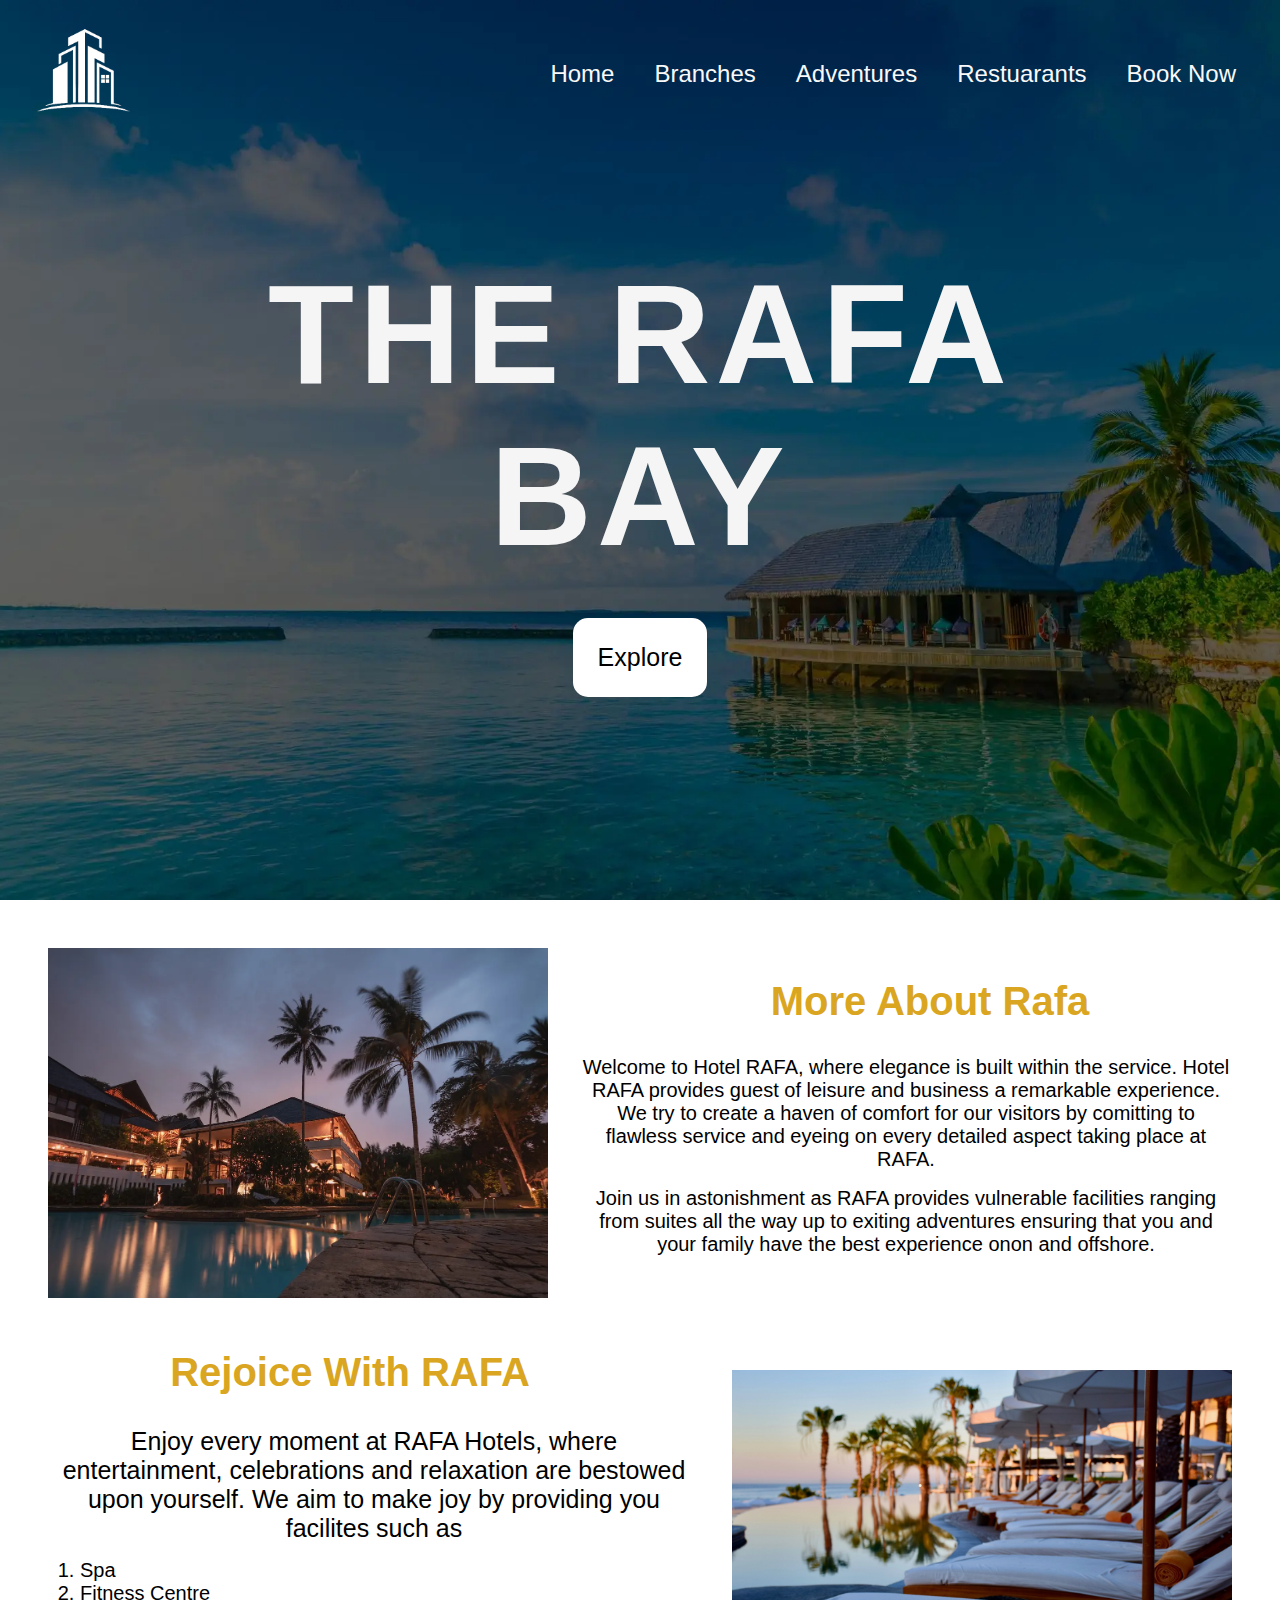
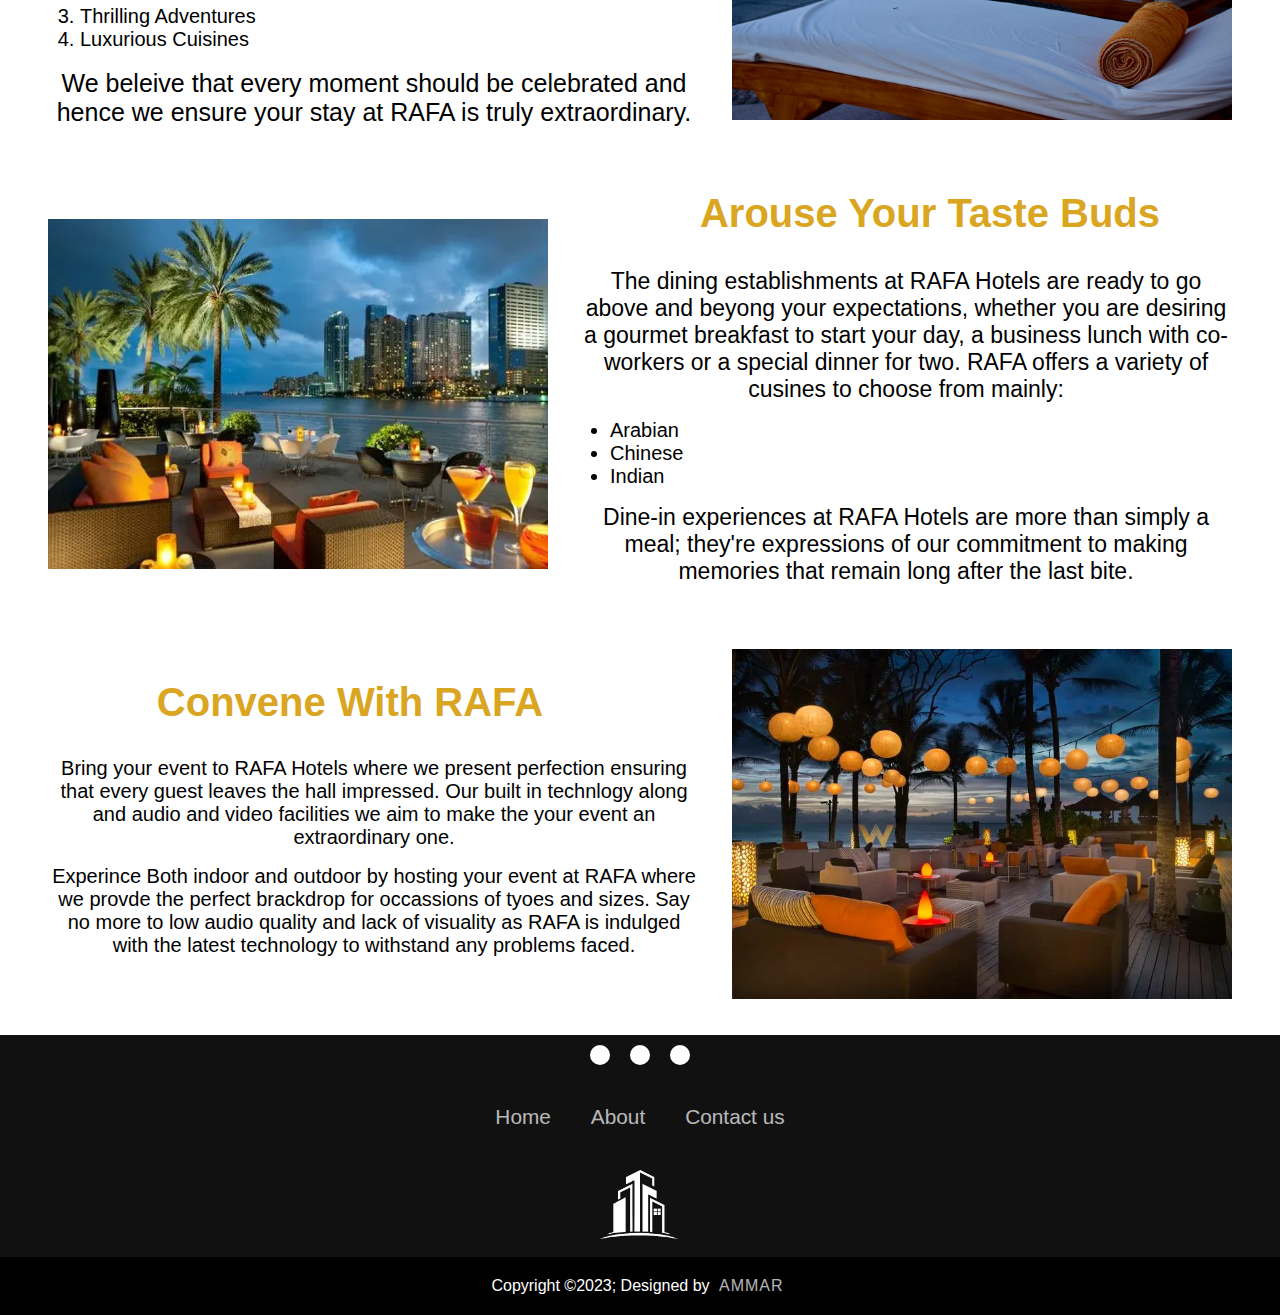
<file: index.html>
<!DOCTYPE html>
<html>

<head>
    <meta charset="utf-8">
    <meta name=viewport content="width=device-width, intial-scale =1">
    <meta name="description" content="Home">
    <link rel="stylesheet" href="Style/main.css">
    <link href="https://api.fontshare.com/v2/css?f[]=author@400&display=swap" rel="stylesheet">
    <link rel="stylesheet" href="https://cdnjs.cloudflare.com/ajax/libs/font-awesome/6.4.2/css/all.min.css" integrity="sha512-z3gLpd7yknf1YoNbCzqRKc4qyor8gaKU1qmn+CShxbuBusANI9QpRohGBreCFkKxLhei6S9CQXFEbbKuqLg0DA==" crossorigin="anonymous" referrerpolicy="no-referrer" />
    <title>Home-RAFA</title>
    <link rel="apple-touch-icon" sizes="180x180" href="images/appimages/apple-touch-icon.png">
    <link rel="icon" type="image/png" sizes="32x32" href="images/appimages/favicon-32x32.png">
    <link rel="icon" type="image/png" sizes="16x16" href="images/appimages/favicon-16x16.png">
    <link rel="manifest" href="webmanifest.json">
    <link rel="mask-icon" href="images/appimages/safari-pinned-tab.svg" color="#5bbad5">
    <link rel="shortcut icon" href="images/appimages/favicon.ico">
    <meta name="msapplication-TileColor" content="#da532c">
    <meta name="msapplication-config" content="images/appimages/browserconfig.xml">
    <meta name="theme-color" content="#ffffff">

</head>

<header>
    <!-- Logo -->
    <a href="index.html" class="logo">
        <img src="images/Logo draft 2.webp" alt="logo">
    </a>
    <!-- Hamburger icon -->
    <input class="side-menu" type="checkbox" id="side-menu" />
    <label class="hamb" for="side-menu"><span class="hamb-line"></span></label>
    <!-- Menu -->
    <nav class="nav">
        <ul class="menu">
            <li><a href="index.html">Home</a></li>
            <li><a href="branches.html">Branches</a></li>
            <li><a href="adventure.html">Adventures</a></li>
            <li><a href="restaurant.html">Restuarants</a></li>
            <li><a href="booking.html">Book Now</a></li>
        </ul>
    </nav>
</header>

<section class="page-header">
    <img class="page-header-image" src="images/Blur.webp" alt="Background Image">
    <div class="page-header-content">
        <h1>THE RAFA BAY</h1>
        <a href="#abtsection">Explore</a>
    </div>
</section>

<!-- About Section -->

<section class="abt section" id="abtsection">
    <div class="abt_bg">
        <div class="abt_img">
            <img class="B1" src="images/Beach 3.webp" alt="Beach Resort">
        </div>
        <div class="abt_info">
            <h1>More About Rafa</h1>
            <p> Welcome to Hotel RAFA, where elegance is built within the service. Hotel RAFA provides guest of leisure
                and business a remarkable experience. We
                try to create a haven of comfort for our visitors by comitting to flawless service and eyeing on every
                detailed aspect taking place at RAFA.</p>
            <p> Join us in astonishment as RAFA provides vulnerable facilities ranging from suites all the way up to
                exiting adventures ensuring that you and
                your family have the best experience onon and offshore. </p>
        </div>
    </div>
</section>

<section class="fac section">
    <div class="fac_bg">
        <div class="fac_img">
            <img src="images/Beach 4.webp" alt="Beach Resort">
        </div>
        <div class="fac_info">
            <h1>Rejoice With RAFA</h1>
            <p> Enjoy every moment at RAFA Hotels, where entertainment, celebrations and relaxation are bestowed upon
                yourself. We aim to make joy by providing
                you facilites such as</p>
            <ol>
                <li>Spa</li>
                <li>Fitness Centre</li>
                <li>Thrilling Adventures</li>
                <li>Luxurious Cuisines</li>
            </ol>
            <br>
            <p>We beleive that every moment should be celebrated and hence we ensure your stay at RAFA is truly
                extraordinary.</p>
        </div>
    </div>
</section>


<section class="food section">
    <div class="food_bg">
        <div class="food_img">
            <img src="images/Res 1.webp" alt="Beach Resort">
        </div>
        <div class="food_info">
            <h1>Arouse Your Taste Buds</h1>
            <p> The dining establishments at RAFA Hotels are ready to go above and beyong your expectations, whether you
                are desiring a gourmet breakfast to
                start your day, a business lunch with co-workers or a special dinner for two.
                RAFA offers a variety of cusines to choose from mainly:
            <ul>
                <li>Arabian</li>
                <li>Chinese</li>
                <li>Indian</li>
            </ul>
            </p>
            <p> Dine-in experiences at RAFA Hotels are more than simply a meal; they're expressions of our commitment to
                making memories that remain long after
                the last bite.</p>
        </div>
    </div>
</section>

<section class="meet section">
    <div class="meet_bg">
        <div class="meet_img">
            <img src="images/meet 1.webp" alt="Beach Resort">
        </div>
        <div class="meet_info">
            <h1>Convene With RAFA</h1>
            <p> Bring your event to RAFA Hotels where we present perfection ensuring that every guest leaves the hall
                impressed. Our built in technlogy along
                and audio and video facilities we aim to make the your event an extraordinary one.</p>
            <p> Experince Both indoor and outdoor by hosting your event at RAFA where we provde the perfect brackdrop
                for occassions of tyoes and sizes. Say no
                more to low audio quality and lack of visuality as RAFA is indulged with the latest technology to
                withstand any problems faced.</p>
        </div>
    </div>

</section>

<body>
    <!-- Footer Section -->
    <footer>
        <div class="footContainer">
            <div class="socialIcons">
                <a href="https://www.facebook.com/"><i class="fa-brands fa-facebook"></i></a>
                <a href="https://www.instagram.com/"><i class="fa-brands fa-instagram"></i></a>
                <a href="https://twitter.com/"><i class="fa-brands fa-twitter"></i></a>

            </div>
            <div class="footerNav">
                <ul>
                    <li><a href="index.html">Home</a></li>
                    <li><a href="branches.html">About</a></li>
                    <li><a href="booking.html">Contact us</a></li>
                </ul>
            </div>
        </div>
        <div class="logo_f">
            <img src="images/Logo draft 2.webp" alt="logo">
        </div>
        <div class="footerBottom">
            <p>Copyright &copy;2023; Designed by <span class="designer">Ammar</span></p>
        </div>

        <!-- references -->
        <!-- Freepik. (n.d.). Free Photo | Rest sunshine atoll bungalow holiday. [online] Available at: https://www.freepik.com/free-photo/rest-sunshine-atoll-bungalow-holiday_1048566.htm#&position=4&from_view=undefined [Accessed 10 Sep. 2023].. -->
        <!-- Pexels | palm trees at night. [online] Available at:https://www.pexels.com/photo/palm-trees-at-night-258154/ [Accessed 10 Sep. 2023]-->
        <!-- Pexels | white outdoor lounge. [online] Available at:https://www.pexels.com/photo/white-outdoor-lounge-chairs-2373201/ [Accessed 10 Sep. 2023]-->
        <!-- Pinterest | pin. [online] Available at:https://www.pinterest.com/pin/583075483029461445/ [Accessed 10 Sep. 2023]-->
        <!-- Pinterest | pin. [online] Available at:https://www.pinterest.com/pin/583075483029461445/ [Accessed 10 Sep. 2023]-->
        <!-- end of references -->
    </footer>
</body>
</html>
</file>
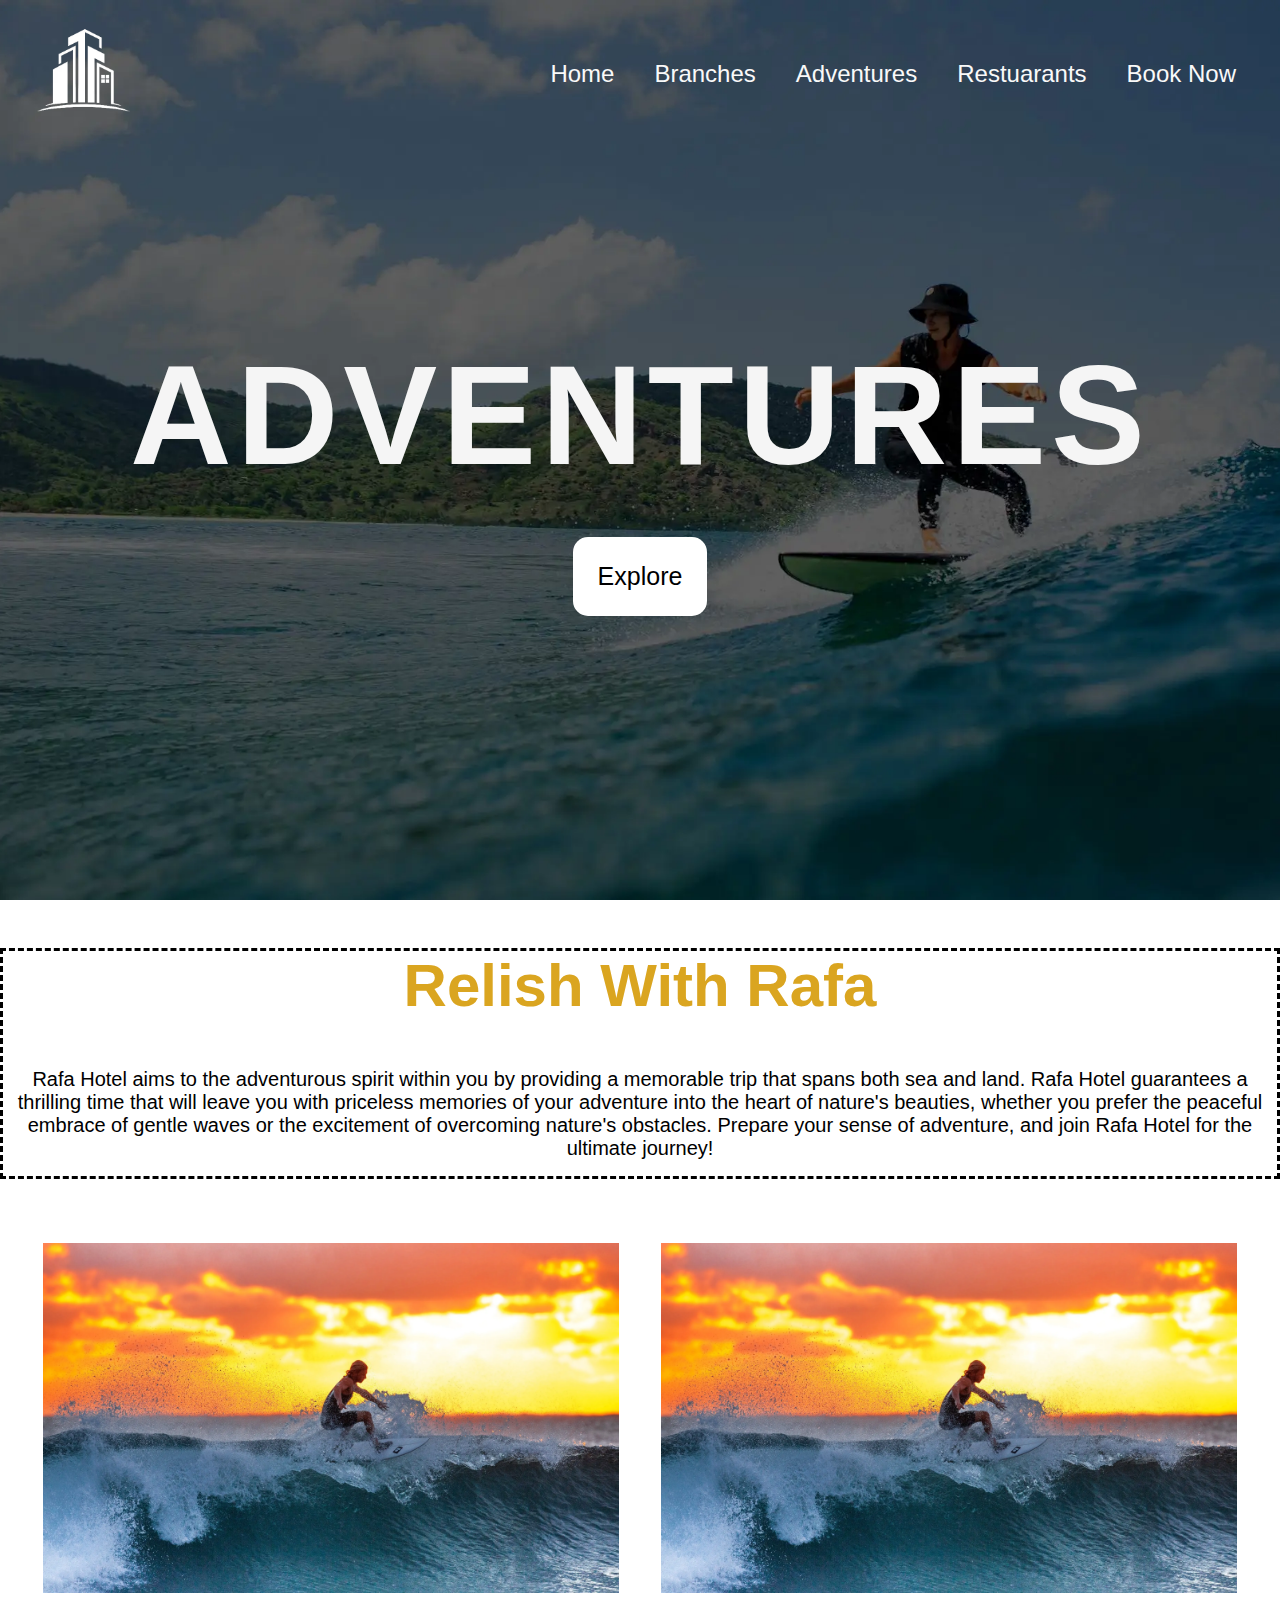
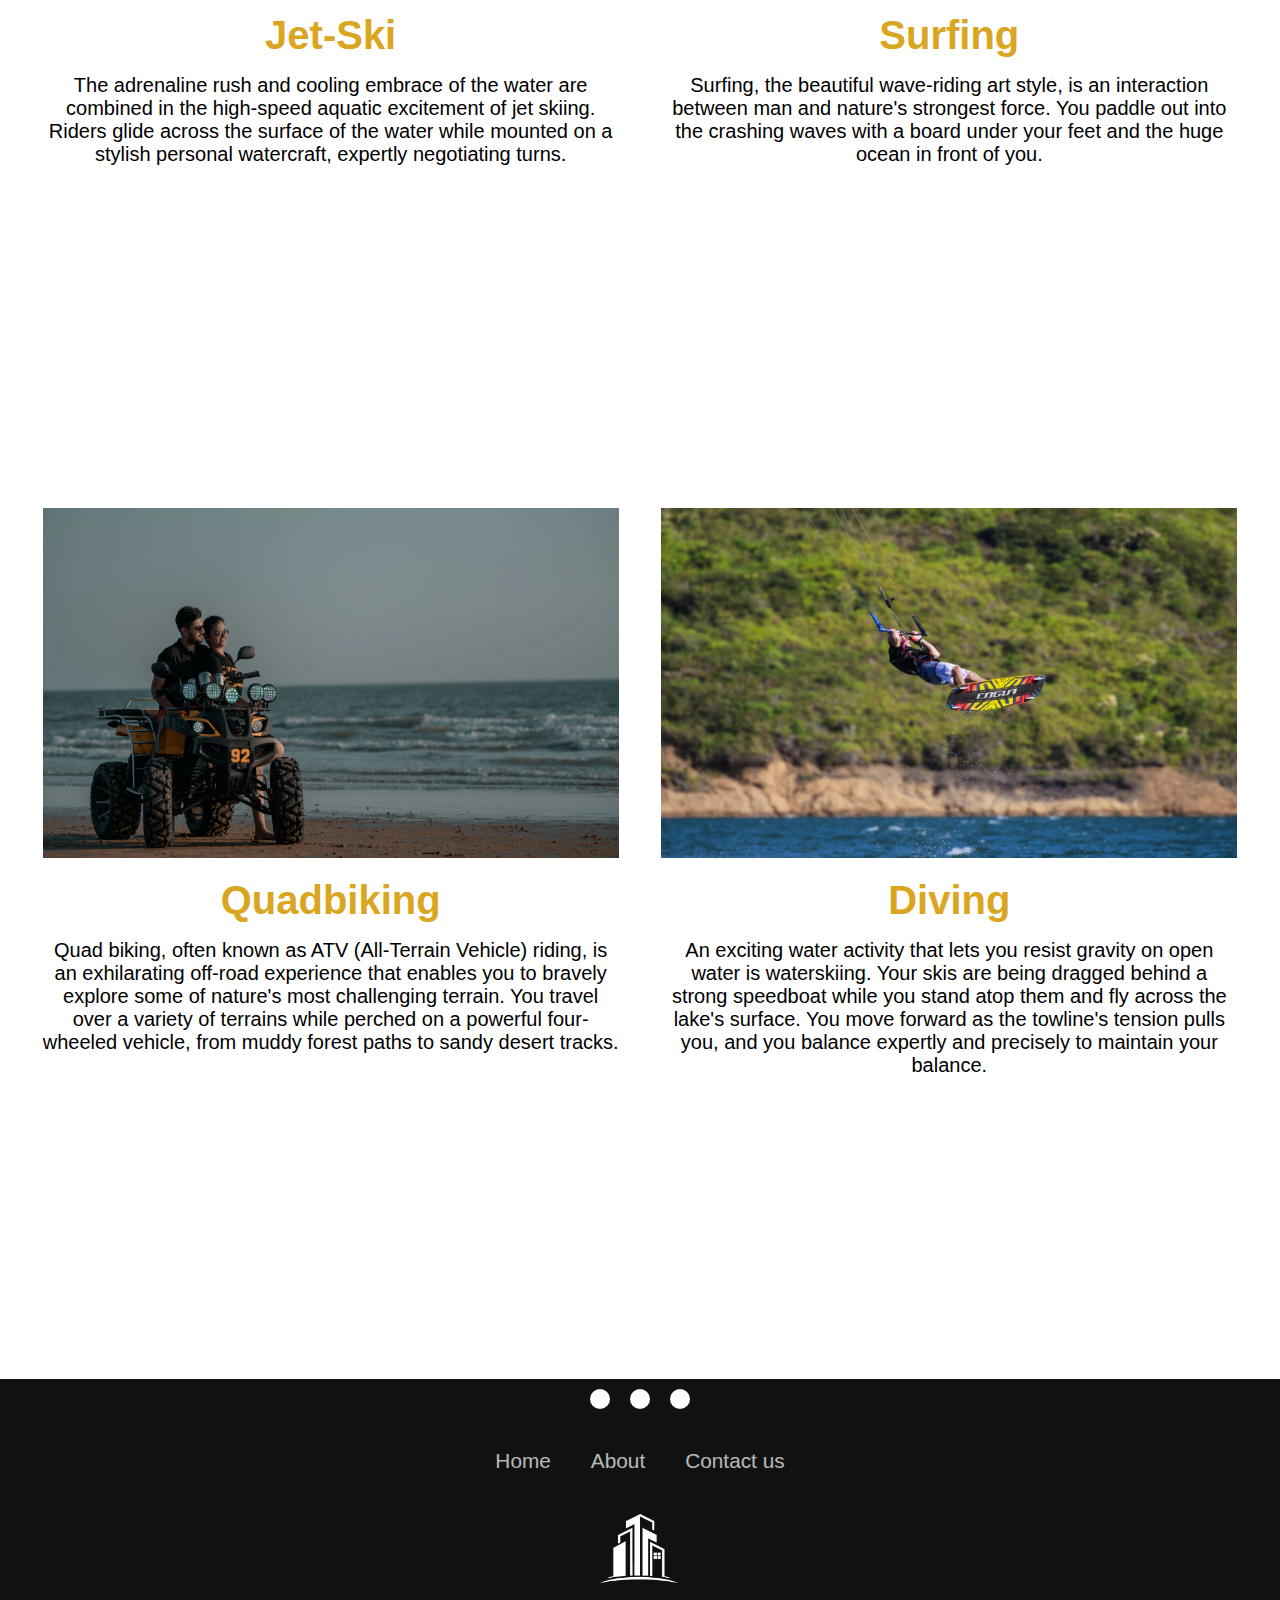
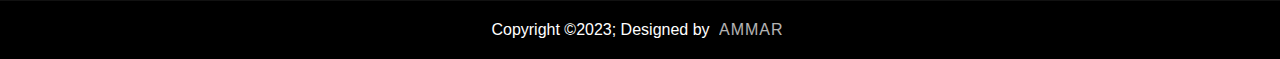
<file: adventure.html>
<!DOCTYPE html>
<html>

<head>
    <meta charset="utf-8">
    <meta name=viewport content="width=device-width, intial-scale =1">
    <meta name="description" content="Adventures">
    <link rel="stylesheet" href="Style/main.css">
    <link href="https://api.fontshare.com/v2/css?f[]=author@400&display=swap" rel="stylesheet">
    <link rel="stylesheet" href="https://cdnjs.cloudflare.com/ajax/libs/font-awesome/6.4.2/css/all.min.css"
    integrity="sha512-z3gLpd7yknf1YoNbCzqRKc4qyor8gaKU1qmn+CShxbuBusANI9QpRohGBreCFkKxLhei6S9CQXFEbbKuqLg0DA=="
    crossorigin="anonymous" referrerpolicy="no-referrer" />
    <link rel="apple-touch-icon" sizes="180x180" href="images/appimages/apple-touch-icon.png">
    <link rel="icon" type="image/png" sizes="32x32" href="images/appimages/favicon-32x32.png">
    <link rel="icon" type="image/png" sizes="16x16" href="images/appimages/favicon-16x16.png">
    <link rel="manifest" href="webmanifest.json">
    <link rel="mask-icon" href="images/appimages/safari-pinned-tab.svg" color="#5bbad5">
    <link rel="shortcut icon" href="images/appimages/favicon.ico">
    <meta name="msapplication-TileColor" content="#da532c">
    <meta name="msapplication-config" content="images/appimages/browserconfig.xml">
    <meta name="theme-color" content="#ffffff">
    <title>Adventures-RAFA</title>
</head>

<header class="header">
    <!-- Logo -->
    <a href="index.html" class="logo">
        <img src="images/Logo draft 2.webp" alt="logo">
    </a>
    <!-- Hamburger icon -->
    <input class="side-menu" type="checkbox" id="side-menu" />
    <label class="hamb" for="side-menu"><span class="hamb-line"></span></label>
    <!-- Menu -->
    <nav class="nav">
        <ul class="menu">
            <li><a href="index.html">Home</a></li>
            <li><a href="branches.html">Branches</a></li>
            <li><a href="adventure.html">Adventures</a></li>
            <li><a href="restaurant.html">Restuarants</a></li>
            <li><a href="booking.html">Book Now</a></li>
        </ul>
    </nav>
</header>

<section class="page-header">
    <img class="page-header-image" src="images/H2.webp" alt="Background Image">
    <div class="page-header-content">
        <h1 class="page-header-title">Adventures</h1>
        <a href="#rel">Explore</a>
    </div>
</section>

<section class="rel section">
    <div class="rel_bg">
        <div class="rel_info" id="rel">
            <h1>Relish With Rafa</h1>
            <p> Rafa Hotel aims to the adventurous spirit within you by providing a memorable trip that spans both sea
                and land. Rafa Hotel guarantees a
                thrilling time that will leave you with priceless memories of your adventure into the heart of nature's
                beauties,
                whether you prefer the peaceful embrace of gentle waves or the excitement of overcoming nature's
                obstacles. Prepare your sense of adventure, and
                join Rafa Hotel for the ultimate journey!</p>
        </div>
    </div>
</section>

<section class="adv section">

    <div class="jet_bg">
        <div class="jet_img">
            <img src="images/Surf 1.webp" alt="Beach Resort">
        </div>
        <div class="jet_info">
            <h1>Jet-Ski</h1>
            <p> The adrenaline rush and cooling embrace of the water are combined in the high-speed aquatic excitement
                of jet skiing. Riders glide across the
                surface of the water while mounted on a stylish personal watercraft, expertly negotiating turns.</p>
            <iframe
                src="https://www.google.com/maps/embed?pb=!1m18!1m12!1m3!1d7920.874402107619!2d80.76820318145595!3d6.957642530947971!2m3!1f0!2f0!3f0!3m2!1i1024!2i768!4f13.1!3m3!1m2!1s0x3ae380f827e7b1b9%3A0x2fa83ed6685bfac3!2sSpeed%20Boat%20Service!5e0!3m2!1sen!2slk!4v1694227521235!5m2!1sen!2slk"
                width="600" height="450" style="border:0;" allowfullscreen="" loading="lazy"
                referrerpolicy="no-referrer-when-downgrade"></iframe>
        </div>
    </div>

    <div class="surf_bg">
        <div class="surf_img">
            <img src="images/Surf 1.webp" alt="Beach Resort">
        </div>
        <div class="surf_info">
            <h1>Surfing</h1>
            <p>
                Surfing, the beautiful wave-riding art style, is an interaction between man and nature's strongest
                force. You paddle out into the crashing waves
                with a board under your feet and the huge ocean in front of you.</p>
            <iframe
                src="https://www.google.com/maps/embed?pb=!1m18!1m12!1m3!1d8129083.194757901!2d64.14820327499999!3d5.8162305!2m3!1f0!2f0!3f0!3m2!1i1024!2i768!4f13.1!3m3!1m2!1s0x3b6b4bb82d230c9d%3A0x31f5352371e8ce43!2sMaldives%20Surfclub!5e0!3m2!1sen!2slk!4v1694227594708!5m2!1sen!2slk"
                width="600" height="450" style="border:0;" allowfullscreen="" loading="lazy"
                referrerpolicy="no-referrer-when-downgrade"></iframe>
        </div>
    </div>

    <div class="bugy_bg">
        <div class="bugy_img">
            <img src="images/ATV 1.webp" alt="Beach Resort">
        </div>
        <div class="bugy_info">
            <h1>Quadbiking</h1>
            <p> Quad biking, often known as ATV (All-Terrain Vehicle) riding, is an exhilarating off-road experience
                that enables you to bravely explore some of
                nature's most challenging terrain. You travel over a variety of terrains while perched on a powerful
                four-wheeled vehicle, from muddy forest
                paths to sandy desert tracks. </p>
            <iframe
                src="https://www.google.com/maps/embed?pb=!1m18!1m12!1m3!1d7484979.134141832!2d30.197149216103096!3d23.64822870500626!2m3!1f0!2f0!3f0!3m2!1i1024!2i768!4f13.1!3m3!1m2!1s0x15c23a02263ef539%3A0x7664d53518e0fa03!2sDunes%20Off%20Roading!5e0!3m2!1sen!2slk!4v1694227770712!5m2!1sen!2slk"
                width="600" height="450" style="border:0;" allowfullscreen="" loading="lazy"
                referrerpolicy="no-referrer-when-downgrade"></iframe>
        </div>
    </div>

    <div class="wski_bg">
        <div class="wski_img">
            <img src="images/waterski.webp" alt="Beach Resort">
        </div>
        <div class="wski_info">
            <h1>Diving</h1>
            <p> An exciting water activity that lets you resist gravity on open water is waterskiing. Your skis are
                being dragged behind a strong speedboat
                while you stand atop them and fly across the lake's surface. You move forward as the towline's tension
                pulls you, and you balance expertly and
                precisely to maintain your balance. </p>
            <iframe
                src="https://www.google.com/maps/embed?pb=!1m18!1m12!1m3!1d2038847.8840226445!2d72.01533202982014!3d3.5587229892647105!2m3!1f0!2f0!3f0!3m2!1i1024!2i768!4f13.1!3m3!1m2!1s0x3b3f9aab36e3b70f%3A0xeecbbcf12fea4128!2sSplash%20Watersports%20Maldives!5e0!3m2!1sen!2slk!4v1694227830875!5m2!1sen!2slk"
                width="600" height="450" style="border:0;" allowfullscreen="" loading="lazy"
                referrerpolicy="no-referrer-when-downgrade"></iframe>
        </div>
    </div>
</section>

<!-- footer section -->
<body>
    <footer>
        <div class="footContainer">
            <div class="socialIcons">
                <a href="https://www.facebook.com/"><i class="fa-brands fa-facebook"></i></a>
                <a href="https://www.instagram.com/"><i class="fa-brands fa-instagram"></i></a>
                <a href="https://twitter.com/"><i class="fa-brands fa-twitter"></i></a>
            </div>
            <div class="footerNav">
                <ul>
                    <li><a href="index.html">Home</a></li>
                    <li><a href="branches.html">About</a></li>
                    <li><a href="booking.html">Contact us</a></li>
                </ul>
            </div>
        </div>
        <div class="logo_f">
            <img src="images/Logo draft 2.webp" alt="logo">
        </div>
        <div class="footerBottom">
            <p>Copyright &copy;2023; Designed by <span class="designer">Ammar</span></p>
        </div>
        <!-- referencing -->
        <!-- Freepik. (n.d.). Free Photo | surfer blue wave. [online] Available at: https://www.freepik.com/free-photo/surfer-blue-wave_13956086.htm#query=beach%20surf&position=46&from_view=search&track=ais [Accessed 10 Sep. 2023]. -->
        <!-- Pixabay | jet ski jet ski race motor boat. [online] Available at:https://pixabay.com/photos/jet-ski-jetski-race-motor-boat-race-2781104/ [Accessed 10 Sep. 2023]-->
        <!-- Pexels | man surfing on waves. [online] Available at:https://www.pexels.com/photo/man-surfing-on-waves-390051/ [Accessed 10 Sep. 2023]-->
        <!-- Pexels | photo of couple sitting with an ATV at the beach. [online] Available at:https://www.pexels.com/photo/photo-of-a-couple-with-an-atv-at-the-beach-8305541/ [Accessed 10 Sep. 2023]-->
        <!-- Pexels | a kiteboarder in midair. [online] Available at:https://www.pexels.com/photo/a-kiteboarder-in-midair-10086611/ [Accessed 10 Sep. 2023]-->
        <!-- end of referencing -->
    </footer>
</body>
</html>
</file>
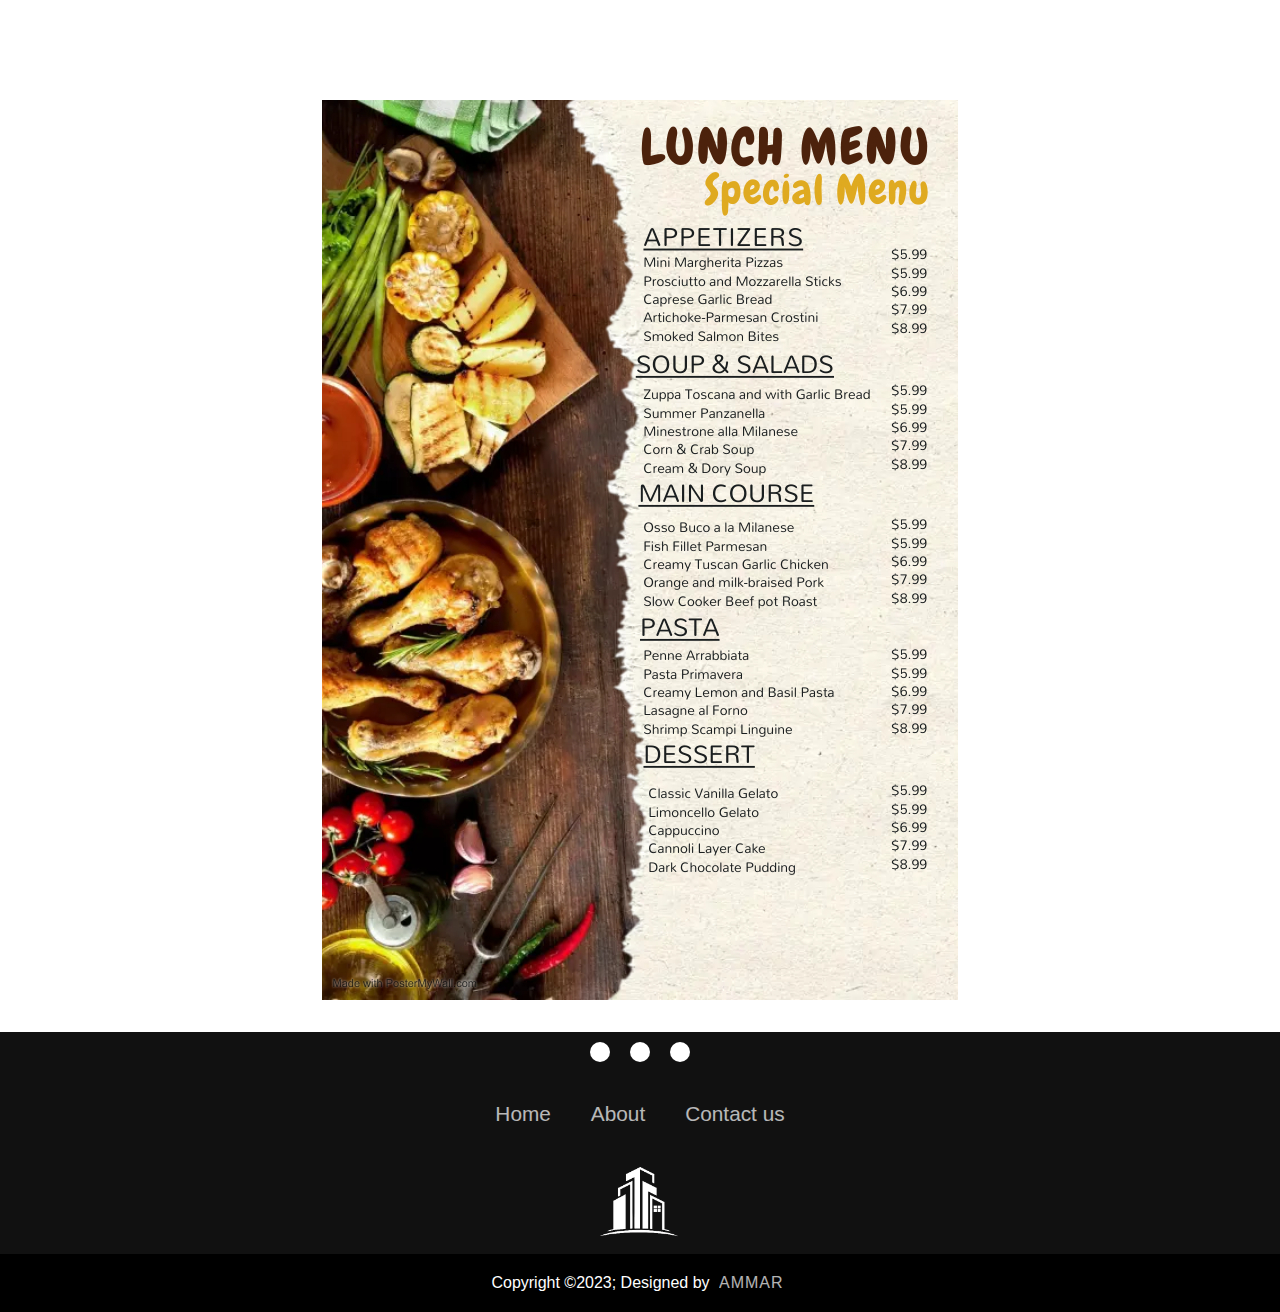
<file: arabmenu.html>
<!DOCTYPE html>
<html>
        <head>
<meta charset="utf-8">
        <meta name=viewport content="width=device-width, intial-scale =1">
        <meta name="description" content="Restuarants"> 
        <link rel="stylesheet" href="Style/main.css">
        <link href="https://api.fontshare.com/v2/css?f[]=author@400&display=swap" rel="stylesheet">
        <link rel="stylesheet" href="https://cdnjs.cloudflare.com/ajax/libs/font-awesome/6.4.2/css/all.min.css" 
        integrity="sha512-z3gLpd7yknf1YoNbCzqRKc4qyor8gaKU1qmn+CShxbuBusANI9QpRohGBreCFkKxLhei6S9CQXFEbbKuqLg0DA=="
        crossorigin="anonymous" referrerpolicy="no-referrer" />
        <title>Arab-RAFA</title>
    
        </head>
       

    <div class="arabm">
        <img src="images/arbmenu.jpg" alt="Arab Menu">

    </div>
    <body>
        <footer>
                <div class="footContainer">
                        <div class="socialIcons">
                        <a href=""><i class="fa-brands fa-facebook"></i></a>
                        <a href=""><i class="fa-brands fa-instagram"></i></a>
                        <a href=""><i class="fa-brands fa-twitter"></i></a>
                </div>
                <div class="footerNav">
                        <ul>
                                <li><a href="">Home</a></li>
                                <li><a href="">About</a></li>
                                <li><a href="">Contact us</a></li>
                       </ul>               
                </div>               
                </div>
                 <div class="logo_f">
                <img src="Images and video/Logo draft 2.webp" alt="logo">
                </div>
                <div class="footerBottom">
                        <p>Copyright &copy;2023; Designed by <span class="designer">Ammar</span></p>
                </div> 
        </footer>     
    </body>
    </html>
</file>
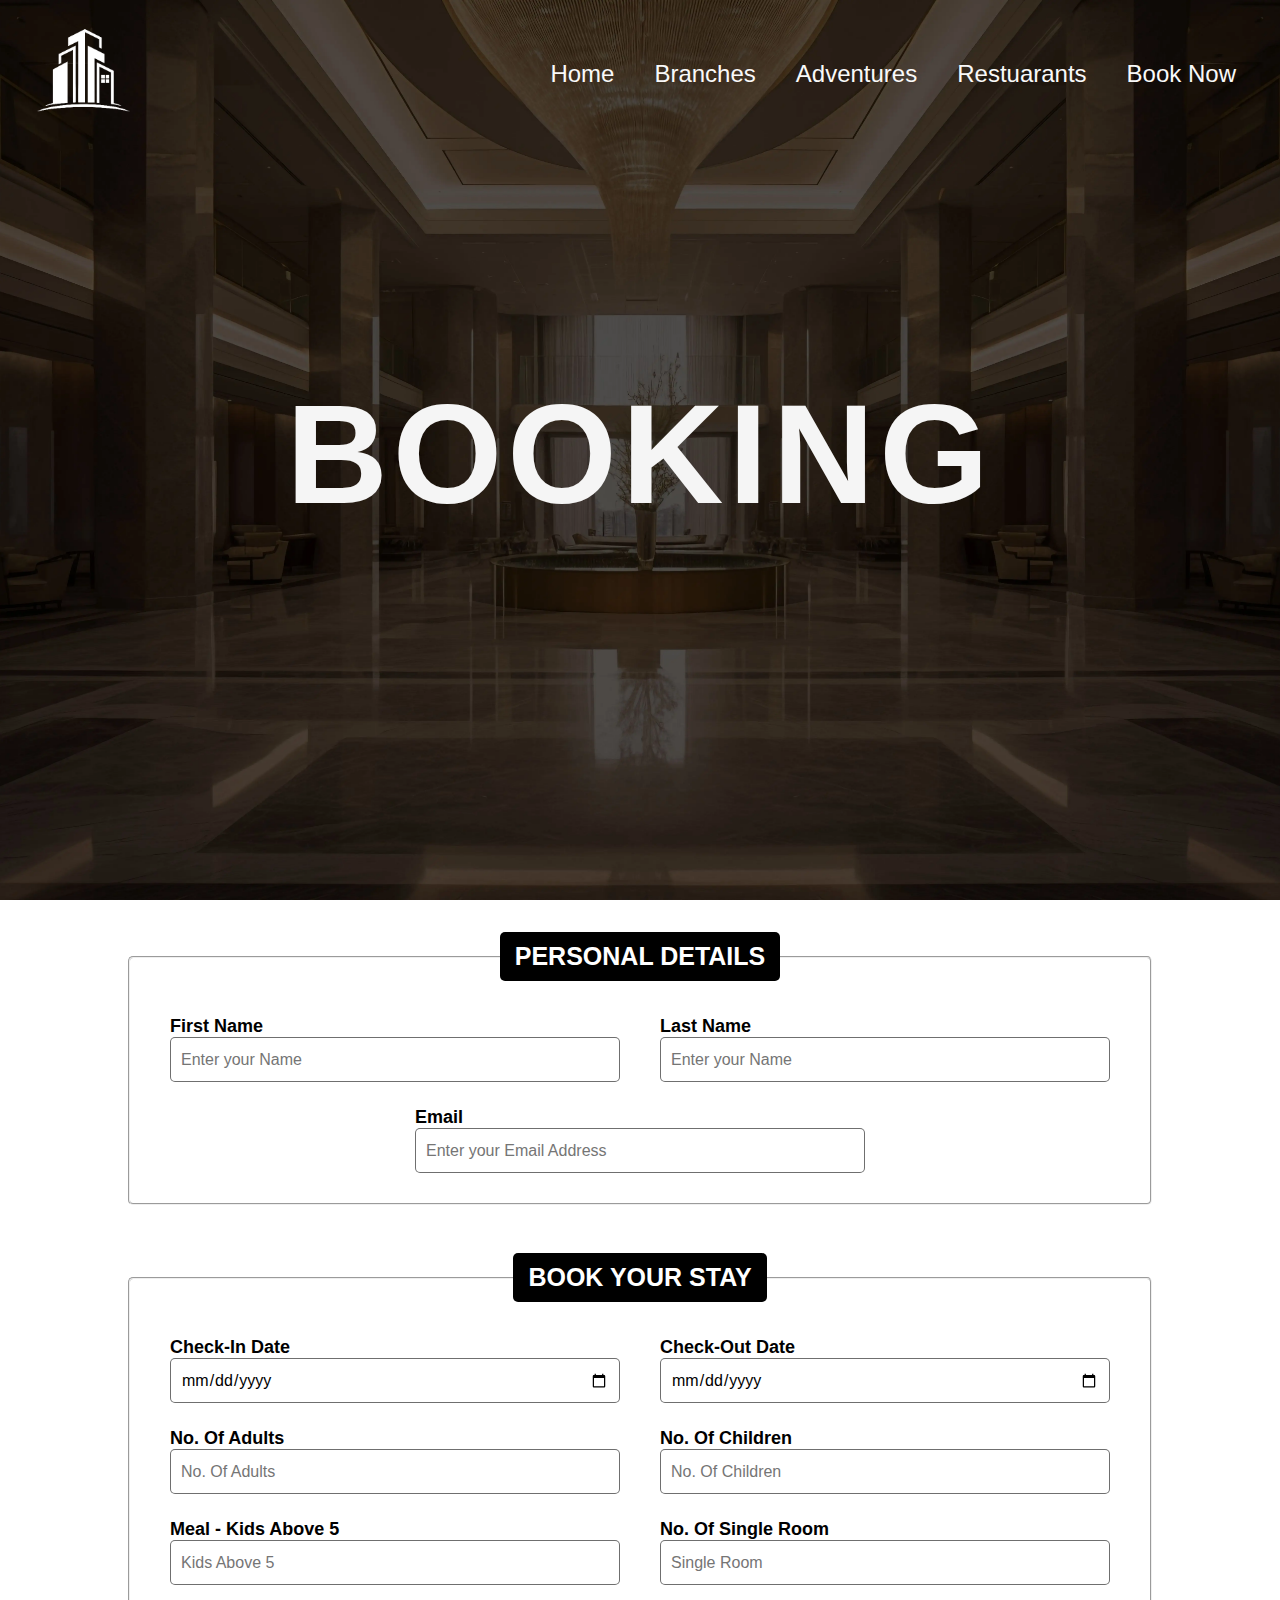
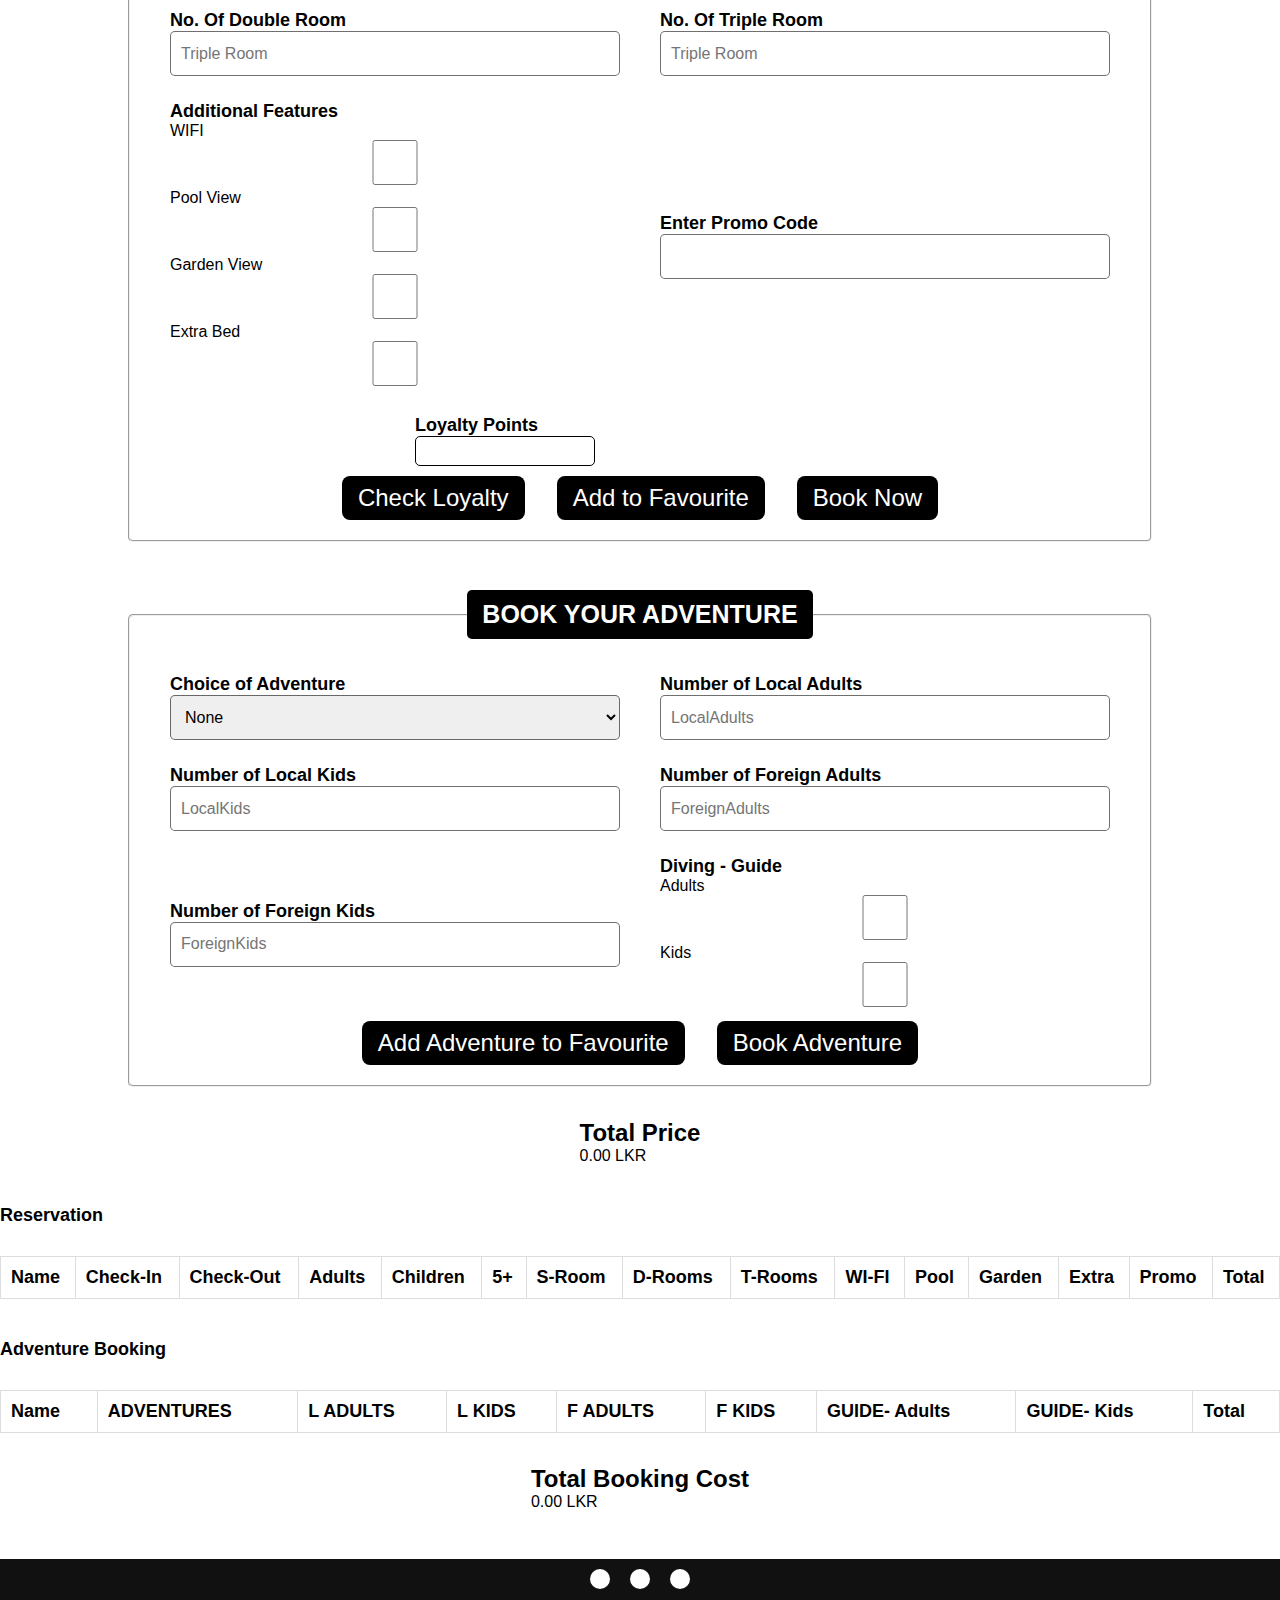
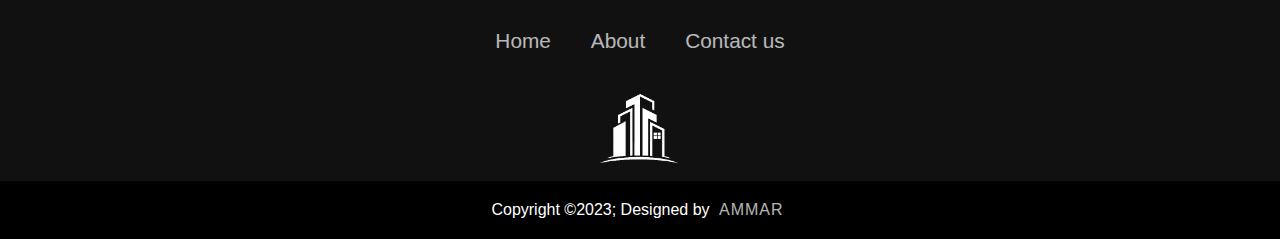
<file: booking.html>
<!DOCTYPE html>
<html>

<head>
    <meta charset="utf-8">
    <meta name=viewport content="width=device-width, intial-scale =1">
    <meta name="description" content="Booking">
    <link rel="stylesheet" href="Style/main.css">
    <link href="https://api.fontshare.com/v2/css?f[]=author@400&display=swap" rel="stylesheet">
    <link rel="stylesheet" href="https://cdnjs.cloudflare.com/ajax/libs/font-awesome/6.4.2/css/all.min.css"
        integrity="sha512-z3gLpd7yknf1YoNbCzqRKc4qyor8gaKU1qmn+CShxbuBusANI9QpRohGBreCFkKxLhei6S9CQXFEbbKuqLg0DA=="
        crossorigin="anonymous" referrerpolicy="no-referrer" />
    <link rel="apple-touch-icon" sizes="180x180" href="images/appimages/apple-touch-icon.png">
    <link rel="icon" type="image/png" sizes="32x32" href="images/appimages/favicon-32x32.png">
    <link rel="icon" type="image/png" sizes="16x16" href="images/appimages/favicon-16x16.png">
    <link rel="manifest" href="webmanifest.json">
    <link rel="mask-icon" href="images/appimages/safari-pinned-tab.svg" color="#5bbad5">
    <link rel="shortcut icon" href="images/appimages/favicon.ico">
    <meta name="msapplication-TileColor" content="#da532c">
    <meta name="msapplication-config" content="images/appimages/browserconfig.xml">
    <meta name="theme-color" content="#ffffff">
    <title>Booking-RAFA</title>

    <script src="main.js" defer></script>

</head>

<header class="header">
    <!-- Logo -->
    <a href="index.html" class="logo">
        <img src="images/Logo draft 2.webp" alt="logo">
    </a>
    <!-- Hamburger icon -->
    <input class="side-menu" type="checkbox" id="side-menu" />
    <label class="hamb" for="side-menu"><span class="hamb-line"></span></label>
    <!-- Menu -->
    <nav class="nav">
        <ul class="menu">
            <li><a href="index.html">Home</a></li>
            <li><a href="branches.html">Branches</a></li>
            <li><a href="adventure.html">Adventures</a></li>
            <li><a href="restaurant.html">Restuarants</a></li>
            <li><a href="booking.html">Book Now</a></li>
        </ul>
    </nav>
</header>

<section class="page-header">
    <img class="page-header-image" src="images/Blur 3.webp" alt="Background Image">
    <div class="page-header-content">
        <h1 class="page-header-title">Booking</h1>
    </div>
</section>

<body>
    <div class="container">
        <div class="container_book">
            <form action="#">
                <fieldset>
                    <legend>Personal Details</legend>
                    <div class="form_field">
                        <p>First Name</p>
                        <input type="text" placeholder="Enter your Name" id="fName" required>
                    </div>
                    <div class="form_field">
                        <p>Last Name</p>
                        <input type="text" placeholder="Enter your Name" id="lName" required>
                    </div>
                    <div class="form_field">
                        <p>Email</p>
                        <input type="Email" placeholder="Enter your Email Address" id="email" required pattern="[^\s@]+@[^\s@]+\.[^\s@]+">
                    </div>
                </fieldset>
            </form>
        </div>
        <div class="container_book">
            <form action="#">
                <fieldset>
                    <legend>Book Your Stay</legend>
                    <div class="form_field">
                    <p>Check-In Date</p>
                   <input type="date" id="inDate" required>
                    </div>
                    <div class="form_field">
                        <p>Check-Out Date</p>
                        <input type="date" id="outDate" required>
                    </div>
                    <div class="form_field">
                        <p>No. Of Adults</p>
                        <input type="number" placeholder="No. Of Adults" id="noAdults" required>
                    </div>
                    <div class="form_field">
                        <p>No. Of Children</p>
                        <input type="number" placeholder="No. Of Children" id="noChildren" required>
                    </div>
                    <div class="form_field">
                        <p>Meal - Kids Above 5</p>
                        <input type="number" placeholder="Kids Above 5" id="kidsMeal" required>
                    </div>
                    <div class="form_field">
                        <p>No. Of Single Room</p>
                        <input type="number" placeholder="Single Room" id="single" max="10" required>
                    </div>
                    <div class="form_field">
                        <p>No. Of Double Room</p>
                        <input type="number" placeholder="Triple Room" id="double" max="10" required>
                    </div>
                    <div class="form_field">
                        <p>No. Of Triple Room</p>
                        <input type="number" placeholder="Triple Room" id="triple" max="10" required>
                    </div>
                    <div class="form_field">
                        <p>Additional Features</p>
                        <label for="">WIFI</label>
                        <input type="checkbox" id="wifiCheck"></input>
                        <label for="">Pool View</label>
                        <input type="checkbox" id="poolCheck"></input>
                        <label for="">Garden View</label>
                        <input type="checkbox" id="gardenCheck"></input>
                        <label for="">Extra Bed</label>
                        <input type="checkbox" id="extraBed"></input>
                    </div>
                    <div class="form_field">
                        <p>Enter Promo Code</p>
                        <input type="text" id="promoCode">
                    </div>
                    <div class="form_field">
                        <p>Loyalty Points</p>
                        <span id="loyaltyfield"></span>
                    </div>
                    <div class="book_btn">
                        <button class="btn" id="checkloyaltyBtn" type="button">Check Loyalty</button>

                        <button class="btn" id="addFav" type="button">Add to Favourite</button>

                        <button type="button" class="btn" id="bookBtn" type="button">Book Now</button>
                    </div>
                </fieldset>
            </form>
        </div>
        <div class="container_book">
            <form action="#">
                <fieldset>
                    <legend>Book Your Adventure</legend>
                    <div class="form_field">
                        <p>Choice of Adventure</p>
                        <select name="select" id="adventureSelect">
                            <option value="AdvNone" id="advNone">None</option>
                            <option value="AdvSurf" id="advSurf">Surfing</option>
                            <option value="AdvJet" id="advJet">Jet-Ski</option>
                            <option value="AdvQuad" id="advQuad">Quad-Biking</option>
                            <option value="AdvDive" id="advDive">Diving</option>
                        </select>
                    </div>
                    <div class="form_field">
                        <p>Number of Local Adults</p>
                        <input type="number" id="localAdults" placeholder="LocalAdults" required>
                    </div>
                    <div class="form_field">
                        <p>Number of Local Kids</p>
                        <input type="number" id="localKids" placeholder="LocalKids" required>
                    </div>
                    <div class="form_field">
                        <p>Number of Foreign Adults</p>
                        <input type="number" id="foreignAdults" placeholder="ForeignAdults" required>
                    </div>
                    <div class="form_field">
                        <p>Number of Foreign Kids</p>
                        <input type="number" id="foreignKids" placeholder="ForeignKids" required>
                    </div>
                    <div class="form_field">
                        <p>Diving - Guide</p>
                       <label for="">Adults</label>
                        <input type="checkbox" id="diveAdults"></input>
                        <label for="">Kids</label>
                        <input type="checkbox" id="diveKids"></input>
                    </div>
                    <div class="book_btn">
                        <button class="btn" id="advaddFav" type="button">Add Adventure to Favourite</button>

                        <button class="btn" id="bookAdventure" type="button">Book Adventure</button>
                    </div>
                </fieldset>
            </form>
        </div>
    </div>
</head>

    <div class="container">
        <div id="totalPrice">
            <h2>Total Price</h2>
            <p id="totalAmount">0.00 LKR</p>
        </div>
    </div>


    <section class="update-table">
        <div>Reservation</div>
        <div class="wrapper">
        <table class="table-full">
            <thead id="booklist">
                <tr>
                    <td>Name</td>
                    <td>Check-In</td>
                    <td>Check-Out</td>
                    <td>Adults</td>
                    <td>Children</td>
                    <td>5+</td>
                    <td>S-Room</td>
                    <td>D-Rooms</td>
                    <td>T-Rooms</td>
                    <td>WI-FI</td>
                    <td>Pool</td>
                    <td>Garden</td>
                    <td>Extra</td>
                    <td>Promo</td>
                    <td>Total</td>
                </tr>
            </thead>
            <tbody id="booktable">
            </tbody>
        </table>
    </div>
    </section>



    <section class="update-table">
        <div>Adventure Booking</div>
        <div class="wrapper">
        <table class="table-full">
            <thead>
                <tr>
                    <td>Name</td>
                    <td>ADVENTURES</td>
                    <td>L ADULTS</td>
                    <td>L KIDS</td>
                    <td>F ADULTS</td>
                    <td>F KIDS</td>
                    <td>GUIDE- Adults</td>
                    <td>GUIDE- Kids</td>
                    <td>Total </td>
                </tr>
            </thead>
            <tbody id="adventurebooktable">
            </tbody>
        </table>
        </div>
    </section>


    <div class="container">
        <div id="totalBookingPrice">
            <h2>Total Booking Cost</h2>
            <p id="totalBookAmount">0.00 LKR</p>
        </div>
    </div>

<!-- Footer -->
<footer>
    <div class="foot Container section">
        <div class="socialIcons">
            <a href="https://www.facebook.com/"><i class="fa-brands fa-facebook"></i></a>
            <a href="https://www.instagram.com/"><i class="fa-brands fa-instagram"></i></a>
            <a href="https://twitter.com/"><i class="fa-brands fa-twitter"></i></a>
        </div>
        <div class="footerNav">
            <ul>
                <li><a href="index.html">Home</a></li>
                <li><a href="branches.html">About</a></li>
                <li><a href="booking.html">Contact us</a></li>
            </ul>
        </div>
    </div>
    <div class="logo_f">
        <img src="images/Logo draft 2.webp" alt="logo">
    </div>
    <div class="footerBottom">
        <p>Copyright &copy;2023; Designed by <span class="designer">Ammar</span></p>
    </div>

    <!-- references -->
    <!-- Freepik. (n.d.). Free AI Image | View of luxurious hotel interior space. [online] Available at: https://www.freepik.com/free-ai-image/view-luxurious-hotel-interior-space_58557151.htm#page=5&query=hotel&position=29&from_view=search&track=sph [Accessed 10 Sep. 2023]. -->
    <!-- end of references -->

</footer>

<!-- <footer>

    <div class="foot Container section">
        <div class="socialIcons">
            <a href="https://www.facebook.com/"><i class="fa-brands fa-facebook"></i></a>
            <a href="https://www.instagram.com/"><i class="fa-brands fa-instagram"></i></a>
            <a href="https://twitter.com/"><i class="fa-brands fa-twitter"></i></a>
        </div>
        <div class="footerNav">
            <ul>
                <li><a href="index.html">Home</a></li>
                <li><a href="branches.html">About</a></li>
                <li><a href="booking.html">Contact us</a></li>
            </ul>
        </div>
    </div>
    <div class="logo_f">
        <img src="images/Logo draft 2.webp" alt="logo">
    </div>
    <div class="footerBottom">
        <p>Copyright &copy;2023; Designed by <span class="designer">Ammar</span></p>
    </div> -->

    <!-- references -->
    <!-- Freepik. (n.d.). Free AI Image | View of luxurious hotel interior space. [online] Available at: https://www.freepik.com/free-ai-image/view-luxurious-hotel-interior-space_58557151.htm#page=5&query=hotel&position=29&from_view=search&track=sph [Accessed 10 Sep. 2023]. -->
    <!-- end of references -->

<!-- </footer> -->
</html>
</body>
</file>
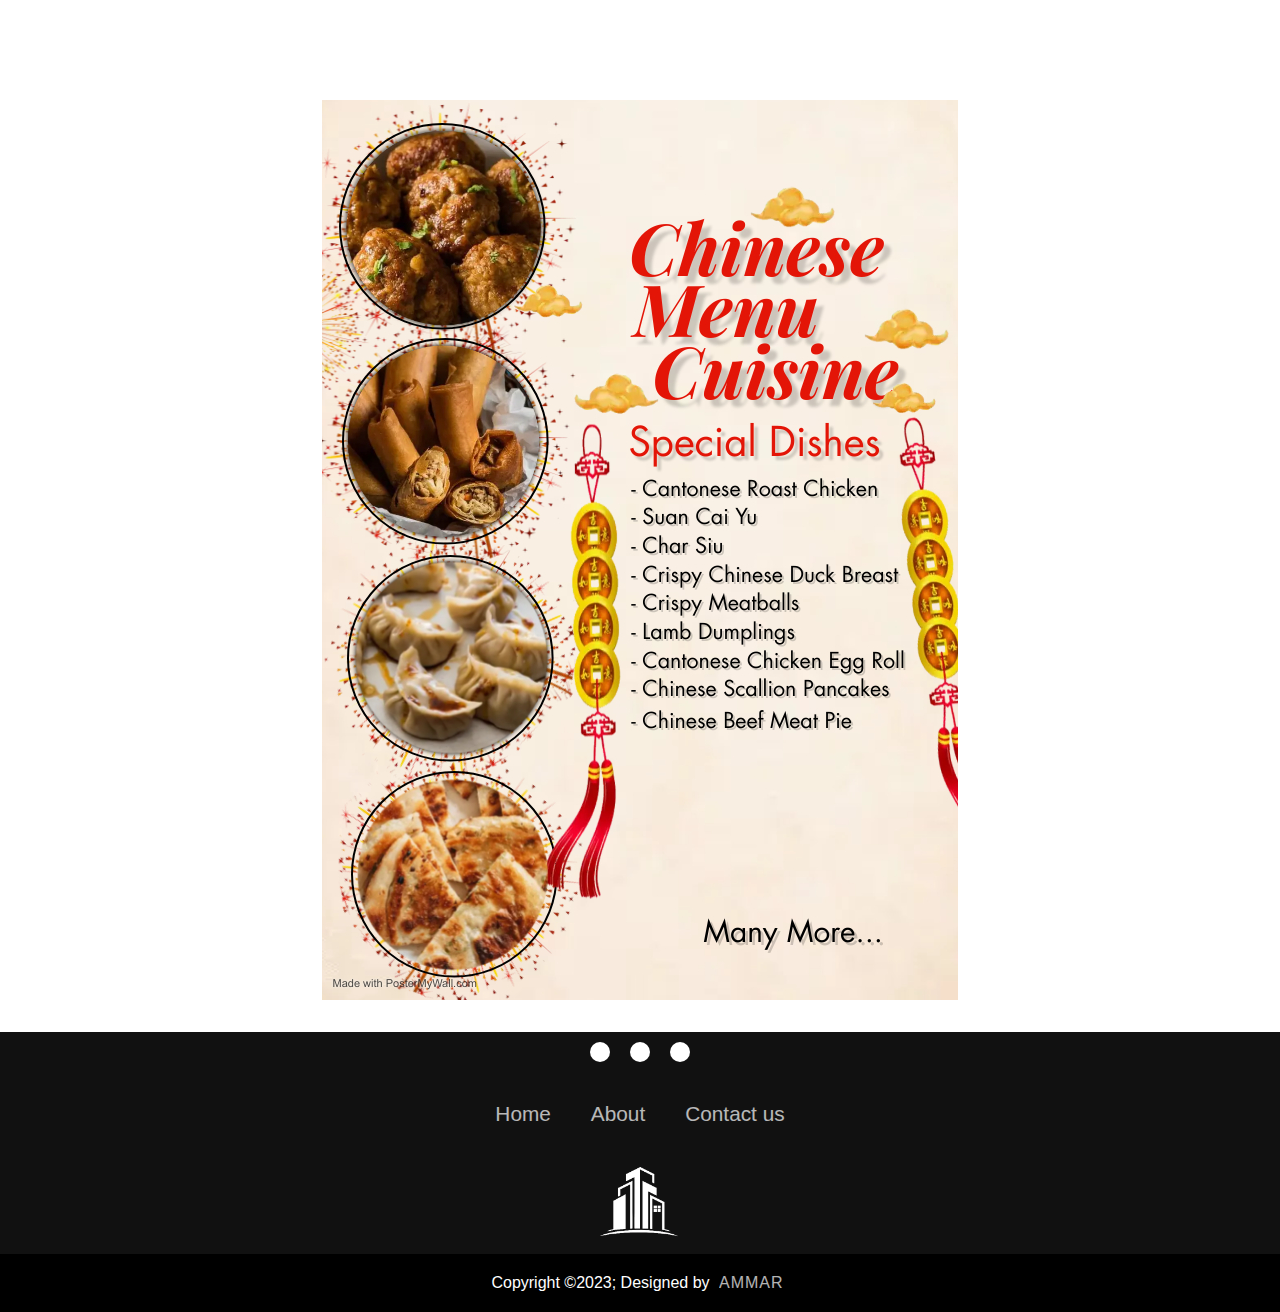
<file: chinesemenu.html>
<!DOCTYPE html>
<html>
        <head>
<meta charset="utf-8">
        <meta name=viewport content="width=device-width, intial-scale =1">
        <meta name="description" content="Restuarants"> 
        <link rel="stylesheet" href="Style/main.css">
        <link href="https://api.fontshare.com/v2/css?f[]=author@400&display=swap" rel="stylesheet">
        <link rel="stylesheet" href="https://cdnjs.cloudflare.com/ajax/libs/font-awesome/6.4.2/css/all.min.css" 
        integrity="sha512-z3gLpd7yknf1YoNbCzqRKc4qyor8gaKU1qmn+CShxbuBusANI9QpRohGBreCFkKxLhei6S9CQXFEbbKuqLg0DA=="
        crossorigin="anonymous" referrerpolicy="no-referrer" />
        <title>Restaurants-RAFA</title>
    
        </head>

        <div class="chinesem">
            <img src="images/Chinmenu.jpg" alt="Chinese Menu">

        </div>
       


    <body>
        <footer>
                <div class="footContainer">
                        <div class="socialIcons">
                        <a href=""><i class="fa-brands fa-facebook"></i></a>
                        <a href=""><i class="fa-brands fa-instagram"></i></a>
                        <a href=""><i class="fa-brands fa-twitter"></i></a>
                </div>
                <div class="footerNav">
                        <ul>
                                <li><a href="">Home</a></li>
                                <li><a href="">About</a></li>
                                <li><a href="">Contact us</a></li>
                       </ul>               
                </div>               
                </div>
                 <div class="logo_f">
                <img src="Images and video/Logo draft 2.webp" alt="logo">
                </div>
                <div class="footerBottom">
                        <p>Copyright &copy;2023; Designed by <span class="designer">Ammar</span></p>
                </div> 
        </footer>     
    </body>
    </html>
</file>
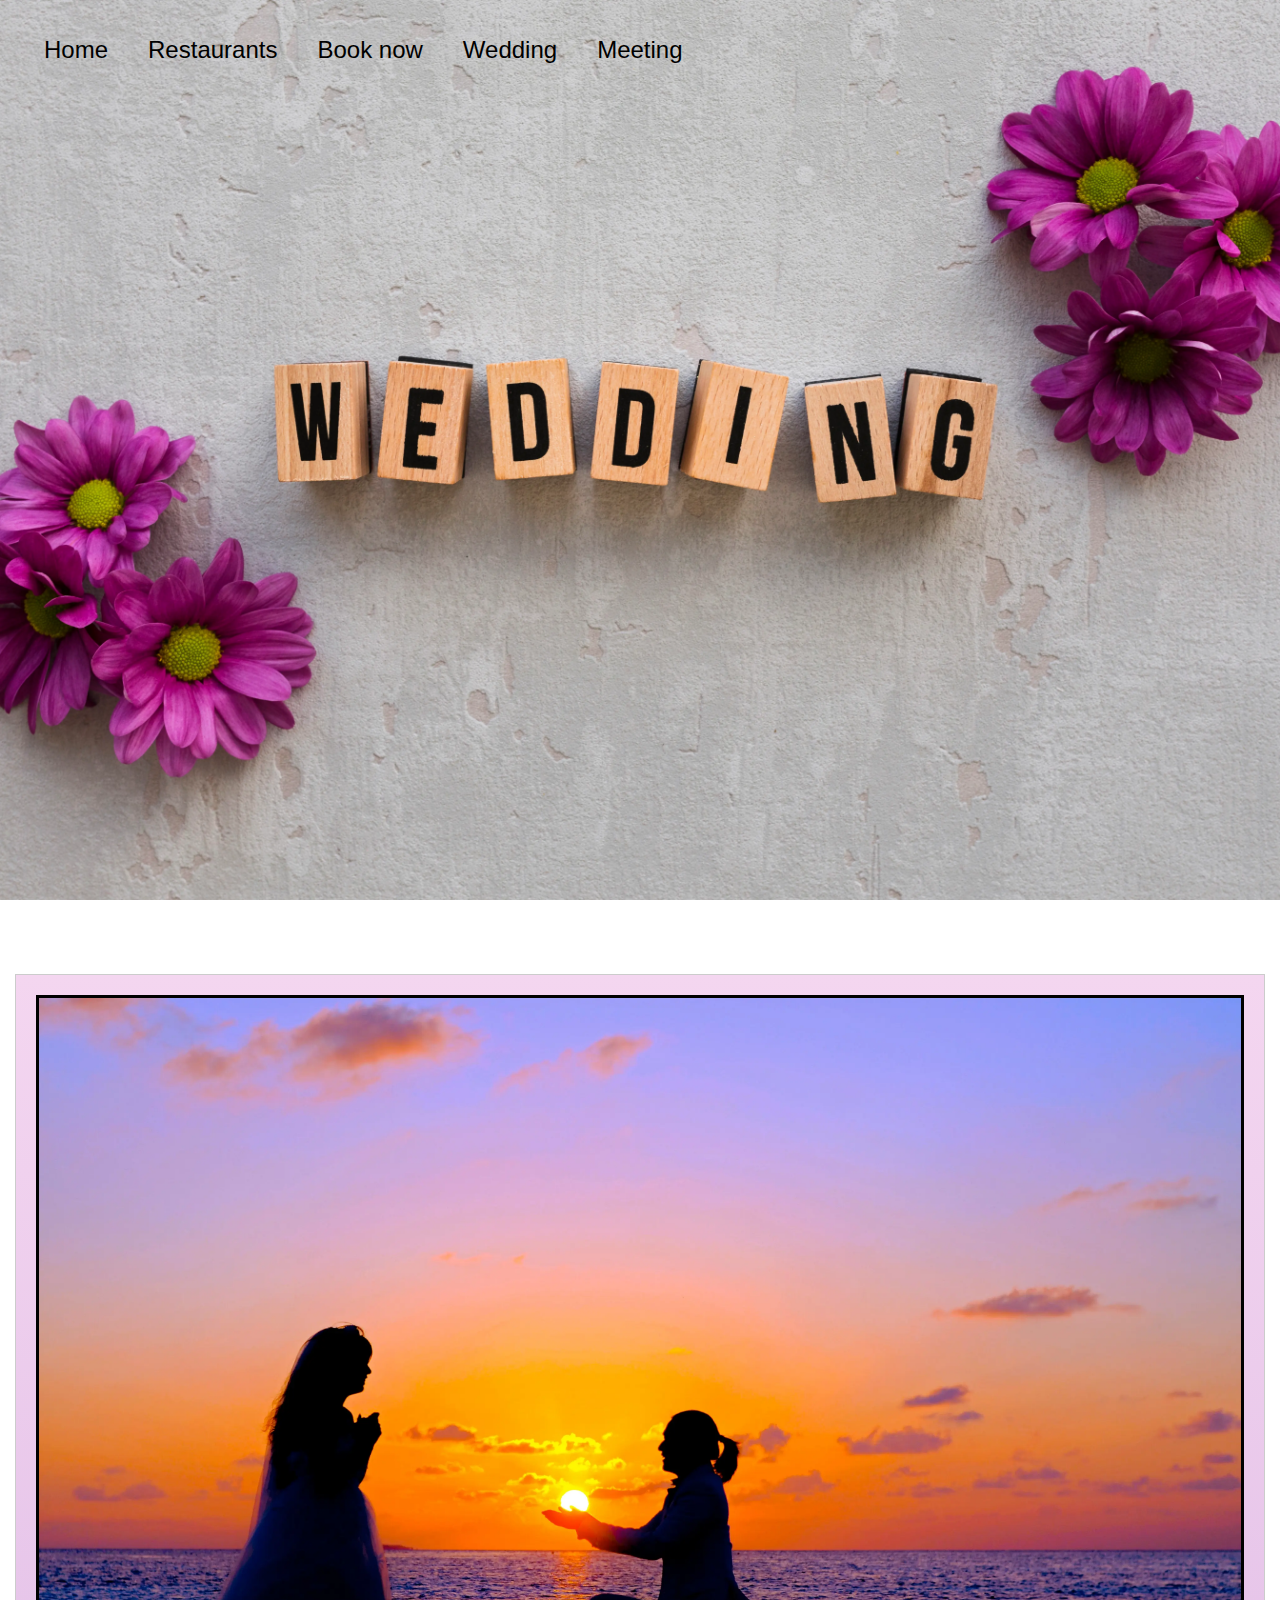
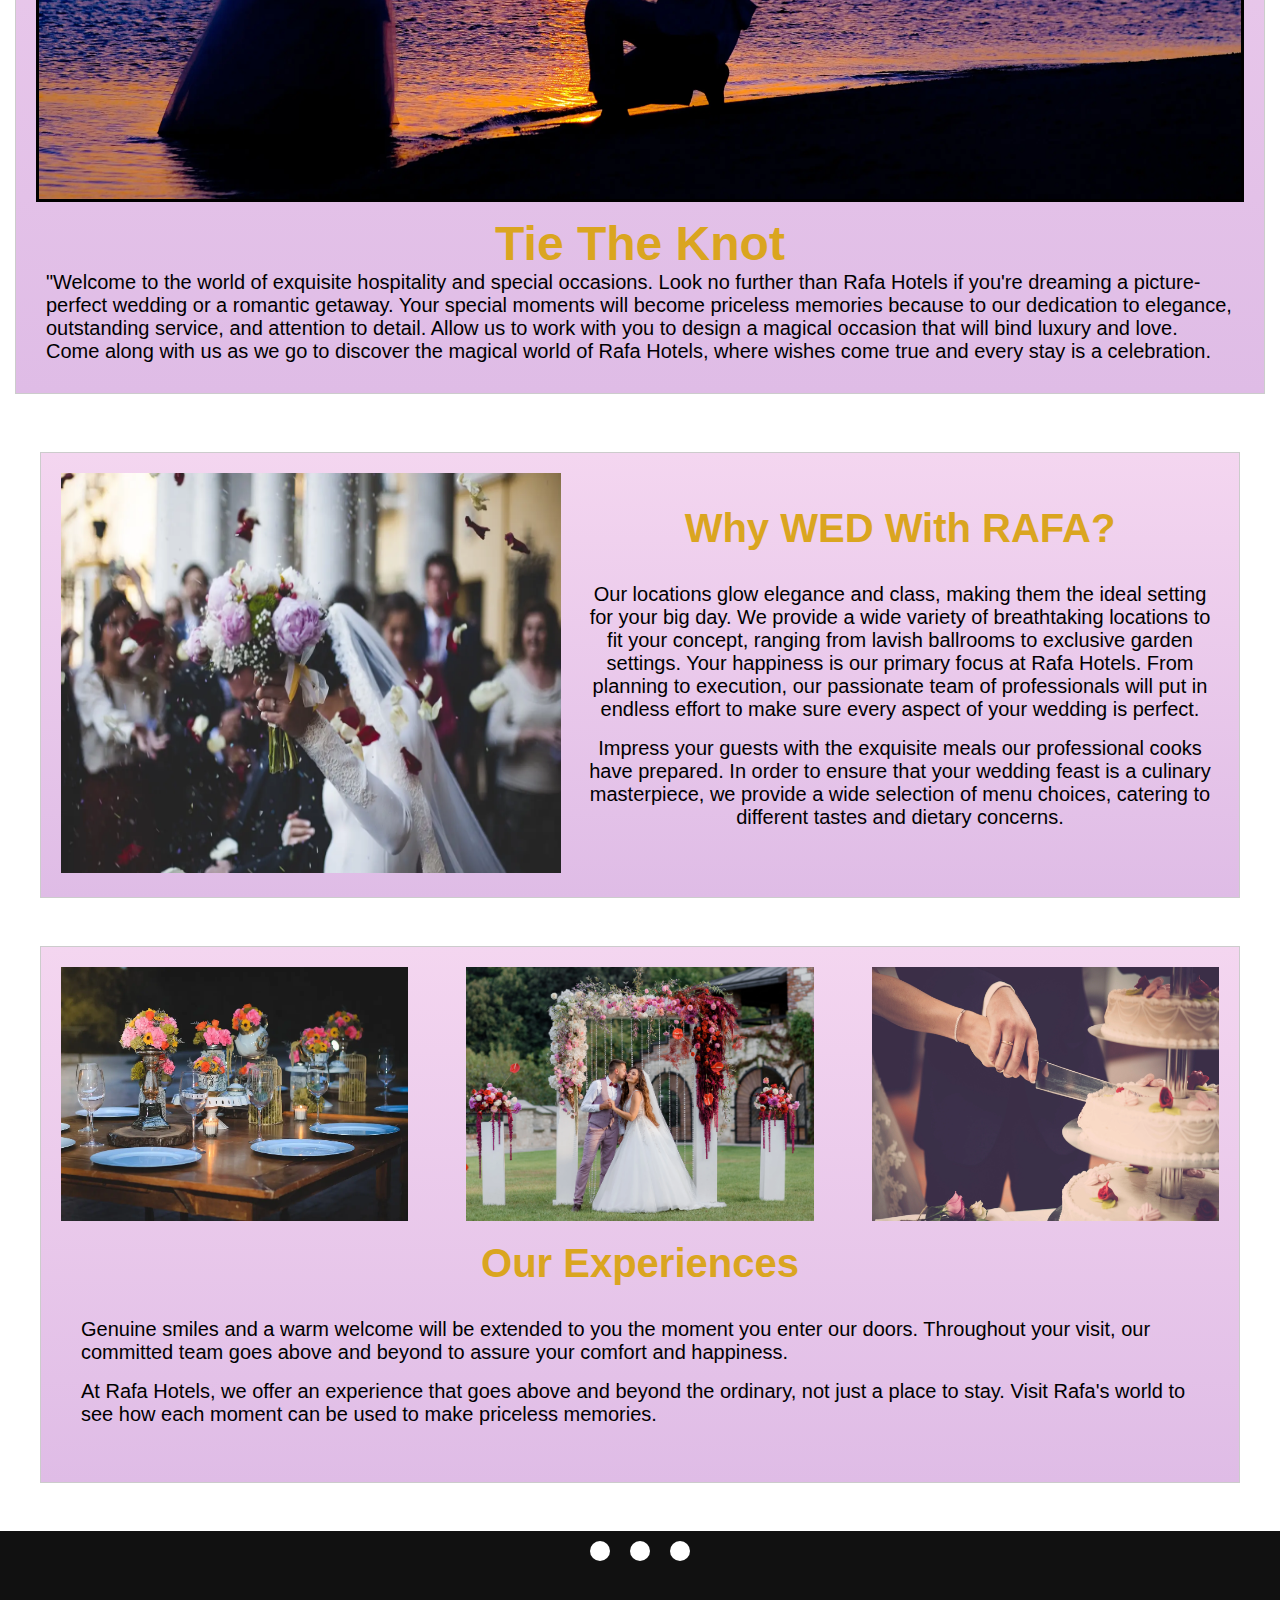
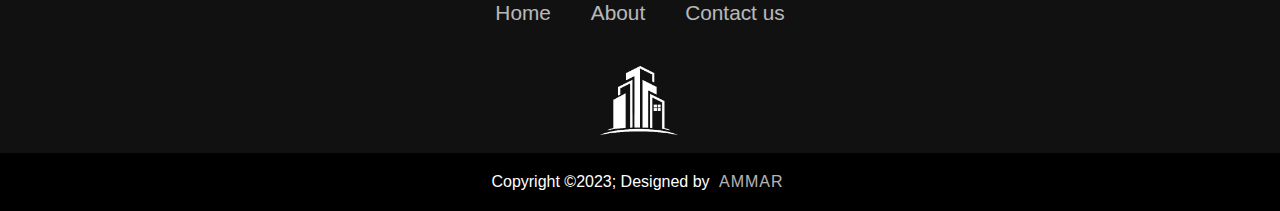
<file: event1.html>
<!DOCTYPE html>
<html>

<head>
        <meta charset="utf-8">
        <meta name=viewport content="width=device-width, intial-scale =1">
        <meta name="description" content="Wedding">
        <link rel="stylesheet" href="Style/event1.css">
        <link rel="stylesheet" href="Style/main.css">
        <link href="https://api.fontshare.com/v2/css?f[]=author@400&display=swap" rel="stylesheet">
        <link rel="stylesheet" href="https://cdnjs.cloudflare.com/ajax/libs/font-awesome/6.4.2/css/all.min.css"
                integrity="sha512-z3gLpd7yknf1YoNbCzqRKc4qyor8gaKU1qmn+CShxbuBusANI9QpRohGBreCFkKxLhei6S9CQXFEbbKuqLg0DA=="
                crossorigin="anonymous" referrerpolicy="no-referrer" />
        <link rel="apple-touch-icon" sizes="180x180" href="images/appimages/apple-touch-icon.png">
        <link rel="icon" type="image/png" sizes="32x32" href="images/appimages/favicon-32x32.png">
        <link rel="icon" type="image/png" sizes="16x16" href="images/appimages/favicon-16x16.png">
        <link rel="manifest" href="webmanifest.json">
        <link rel="mask-icon" href="images/appimages/safari-pinned-tab.svg" color="#5bbad5">
        <link rel="shortcut icon" href="images/appimages/favicon.ico">
        <meta name="msapplication-TileColor" content="#da532c">
        <meta name="msapplication-config" content="images/appimages/browserconfig.xml">
        <meta name="theme-color" content="#ffffff">
        <title>Wedding</title>

</head>

<header class="header">

        <!-- Hamburger icon -->
        <input class="side-menu" type="checkbox" id="side-menu" />
        <label class="hamb" for="side-menu"><span class="hamb-line"></span></label>
        <!-- Menu -->
        <nav class="nav">
                <ul class="menu">
                    <li><a href="index.html">Home</a></li>
                    <li><a href="restaurant.html">Restaurants</a></li>
                    <li><a href="booking.html">Book now</a></li>
                    <li><a href="event1.html">Wedding</a></li>
                    <li><a href="event2.html">Meeting</a></li>
                </ul>
        </nav>
</header>
<section class="page-header">
        <img class="page-header-image" src="images/Wedmain.webp" alt="Background Image">
</section>

<!-- About Section -->

<section class="w1 section">
        <div class="w1_bg">
                <div class="w1_img">
                        <img src="images/Wed1.webp" alt="Resort">
                </div>
                <div class="w1_info">
                        <h1>Tie The Knot</h1>
                        <p> "Welcome to the world of exquisite hospitality and special occasions. Look no further than
                                Rafa Hotels if you're dreaming a picture-perfect wedding or a romantic getaway.
                                Your special moments will become priceless memories because to our dedication to
                                elegance, outstanding service, and attention to detail. Allow us to work with you to
                                design a magical occasion that will bind luxury and love.
                                Come along with us as we go to discover the magical world of Rafa Hotels, where wishes
                                come true and every stay is a celebration.</p>
                </div>
        </div>
</section>

<section class="w2 section">
        <div class="w2_bg">
                <div class="w2_img">
                        <img src="images/Wed22.webp" alt="Resort">
                </div>
                <div class="w2_info">
                        <h1>Why WED With RAFA?</h1>
                        <p> Our locations glow elegance and class, making them the ideal setting for your big day. We
                                provide a wide variety of breathtaking locations to fit your concept, ranging from
                                lavish ballrooms to exclusive garden settings.
                                Your happiness is our primary focus at Rafa Hotels. From planning to execution, our
                                passionate team of professionals will put in endless effort to make sure every aspect of
                                your wedding is perfect.</p>
                        <p> Impress your guests with the exquisite meals our professional cooks have prepared. In order
                                to ensure that your wedding feast is a culinary masterpiece, we provide a wide selection
                                of menu choices, catering to different tastes and dietary concerns.</p>
                </div>
        </div>
</section>

<section class="w3 section">
        <div class="w3_bg">
                <div class="w3_img">
                        <img src="images/Wed4.webp" alt="Beach Resort">
                        <img src="images/Wed5.webp" alt="Beach Resort">
                        <img src="images/Wed6.webp" alt="Beach Resort">
                </div>
                <div class="w3_info">
                        <h1>Our Experiences</h1>
                        <p> Genuine smiles and a warm welcome will be extended to you the moment you enter our doors.
                                Throughout your visit, our committed team goes above and beyond to assure your comfort
                                and happiness.</p>
                        <p> At Rafa Hotels, we offer an experience that goes above and beyond the ordinary, not just a
                                place to stay. Visit Rafa's world to see how each moment can be used to make priceless
                                memories.</p>
                </div>
        </div>

</section>

<body>
        <!-- Footer Section -->
        <footer>
                <div class="footContainer">
                        <div class="socialIcons">
                                <a href="https://www.facebook.com/"><i class="fa-brands fa-facebook"></i></a>
                                <a href="https://www.instagram.com/"><i class="fa-brands fa-instagram"></i></a>
                                <a href="https://twitter.com/"><i class="fa-brands fa-twitter"></i></a>
                        </div>
                        <div class="footerNav">
                                <ul>
                                        <li><a href="index.html">Home</a></li>
                                        <li><a href="branches.html">About</a></li>
                                        <li><a href="booking.html">Contact us</a></li>
                                </ul>
                        </div>
                </div>
                <div class="logo_f">
                        <img src="images/Logo draft 2.webp" alt="logo">
                </div>
                <div class="footerBottom">
                        <p>Copyright &copy;2023; Designed by <span class="designer">Ammar</span></p>
                </div>
                <!-- reference -->
                <!-- Freepik. (n.d.). Free Photo | Wedding wooden sign. [online] Available at: https://www.freepik.com/free-photo/wedding-wooden-sign_7016006.htm#query=wedding%20words&position=1&from_view=keyword&track=ais [Accessed 10 Sep. 2023]. -->
                <!-- Freepik. (n.d.). Free Photo | Wedding archway backyard. [online] Available at: https://www.freepik.com/free-photo/wedding-archway-backyard-happy-wedding-couple-outdoors-before-wedding-ceremony_7497121.htm#query=wedding%20ceremony&position=15&from_view=search&track=ais [Accessed 10 Sep. 2023]. -->
                <!-- Pexels | frame made of pink rose petals on pink background. [online] Available at:https://www.pexels.com/photo/frame-made-of-pink-rose-petals-on-pink-background-4041286/ [Accessed 10 Sep. 2023]-->
                <!-- Pexels | silhoutte of people during sunset. [online] Available at:https://www.pexels.com/photo/silhouette-of-people-during-sunset-1024980/ [Accessed 10 Sep. 2023]-->
                <!-- Pixabay | table decor cups plates tablecloth. [online] Available at:https://pixabay.com/photos/table-decor-cups-plates-tablecloth-2690488/ [Accessed 10 Sep. 2023]-->
                <!-- Pixabay | wedding couple marriage. [online] Available at:https://pixabay.com/photos/wedding-couple-marriage-1836315/ [Accessed 10 Sep. 2023]-->
                <!-- Pexels | person holding knife slicing 3 layer cake. [online] Available at:https://www.pexels.com/photo/person-holding-knife-slicing-3-layer-cake-1345574/ [Accessed 10 Sep. 2023]-->


                <!-- end of reference -->
        </footer>
</body>
</html>
</file>
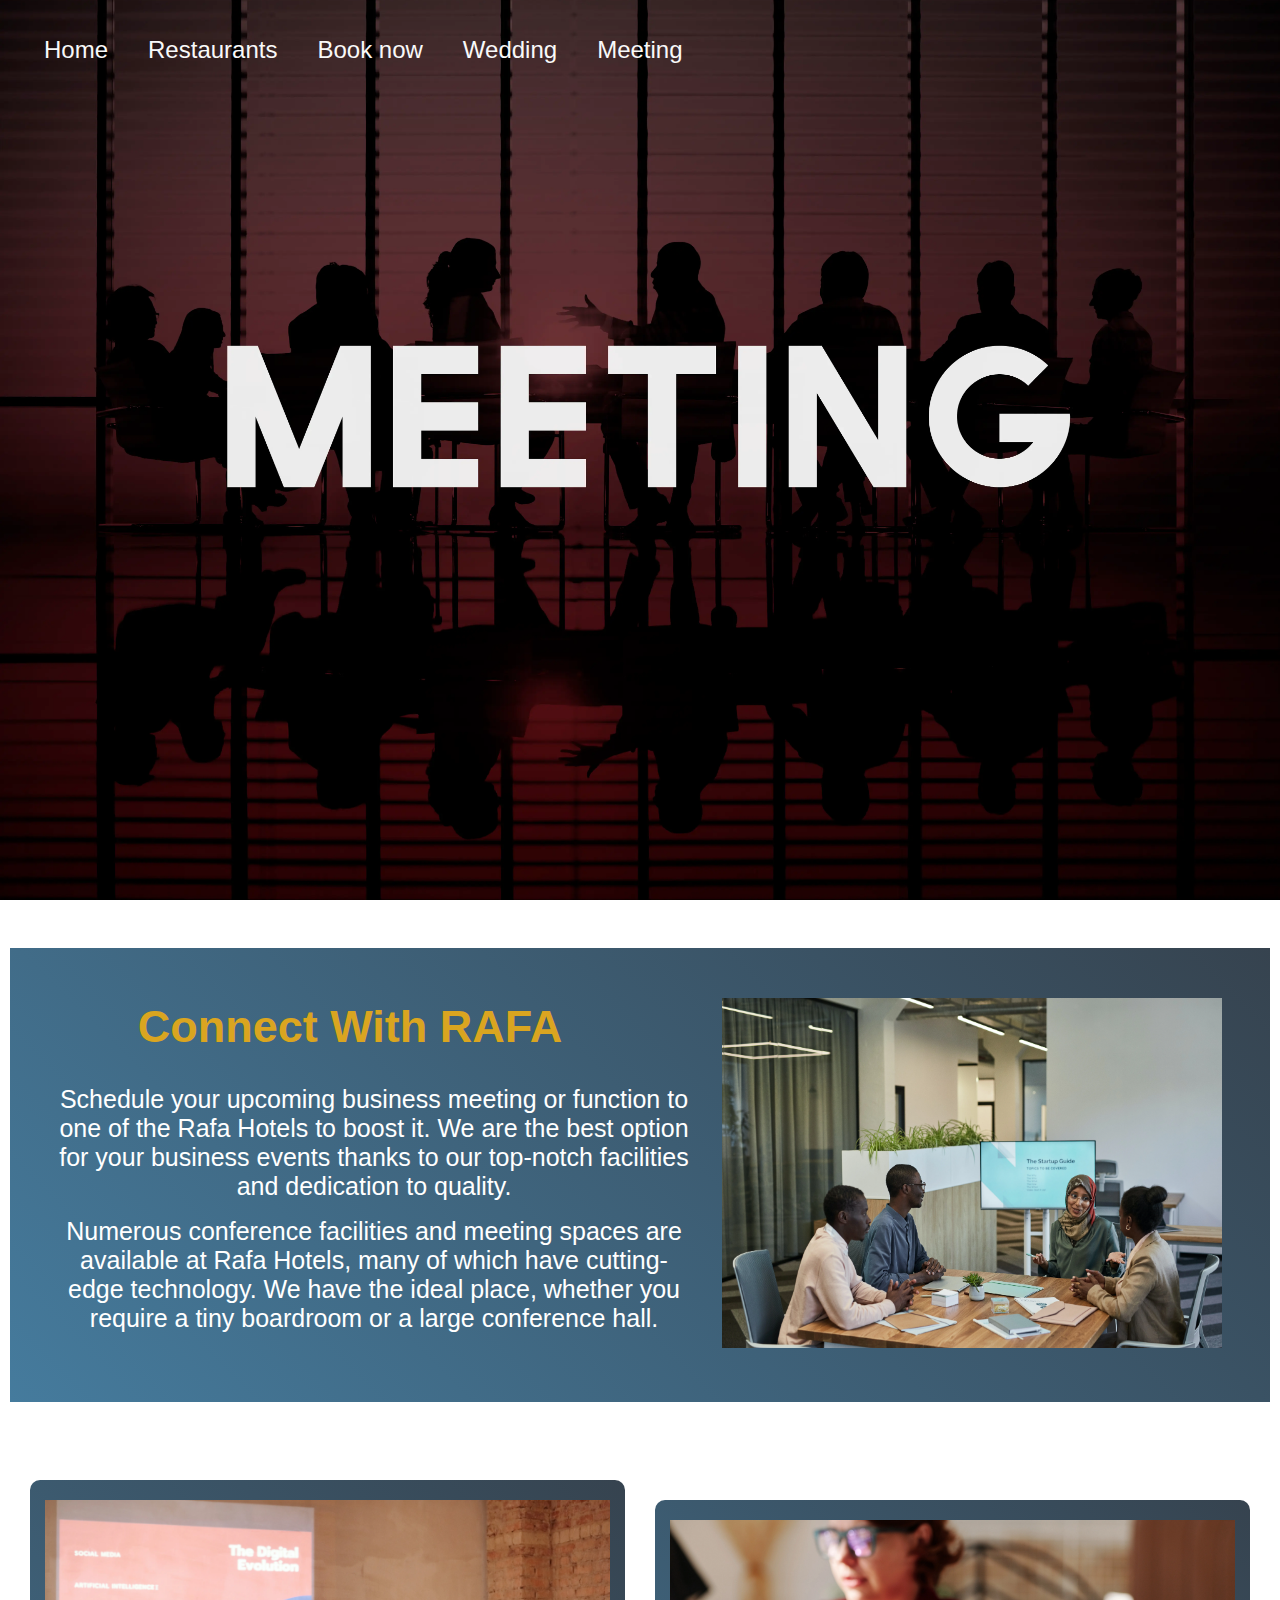
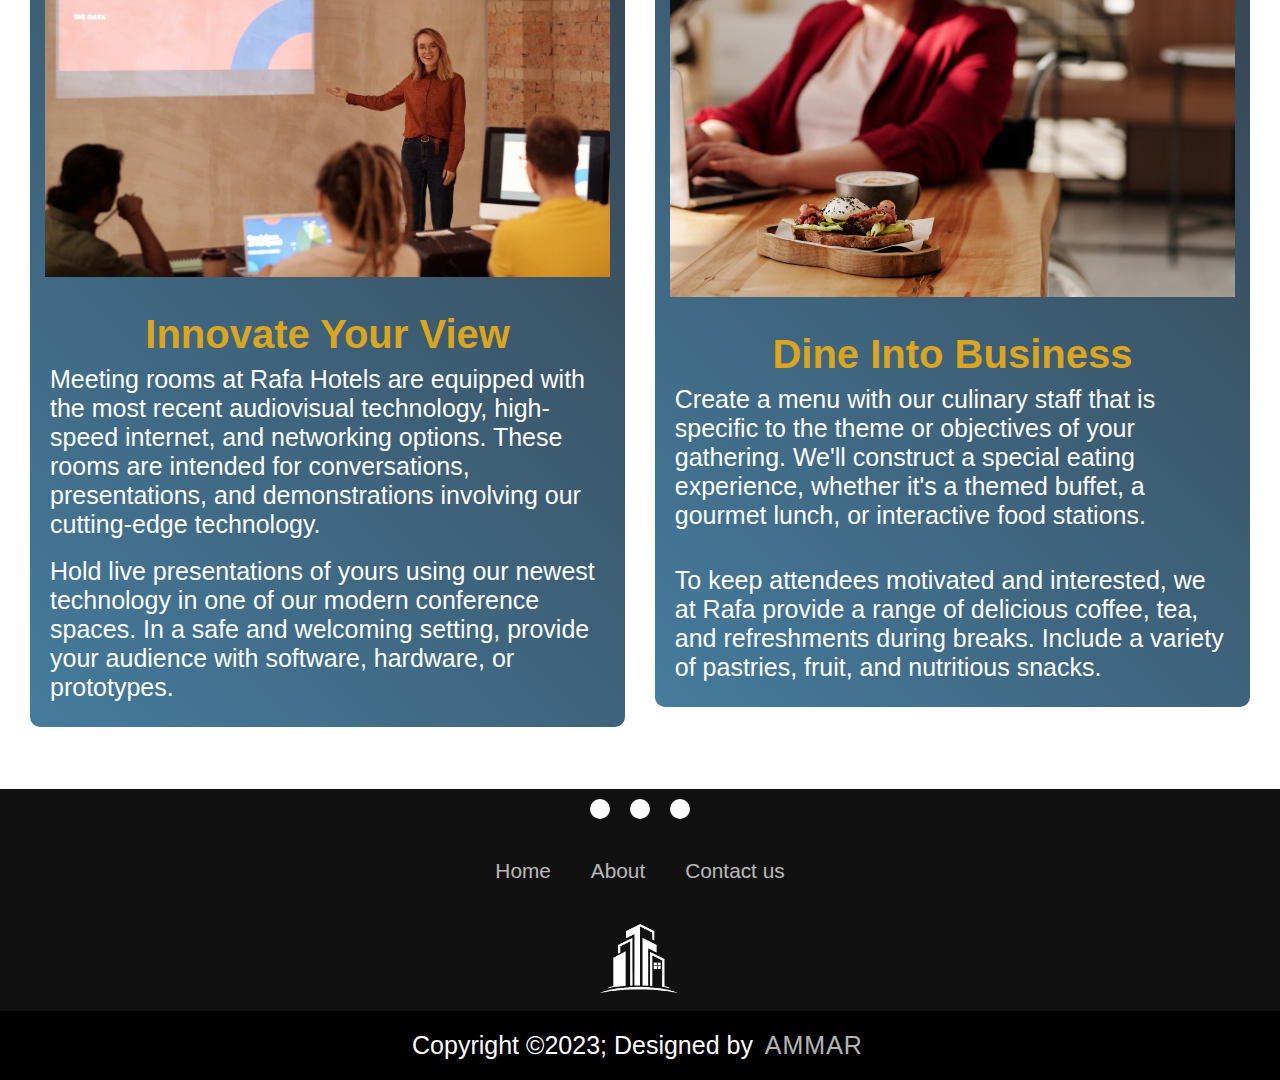
<file: event2.html>
<!DOCTYPE html>
<html>

<head>
    <meta charset="utf-8">
    <meta name=viewport content="width=device-width, intial-scale =1">
    <meta name="description" content="Meeting">
    <link rel="stylesheet" href="Style/event2.css">
    <link rel="stylesheet" href="Style/main.css">
    <link href="https://api.fontshare.com/v2/css?f[]=author@400&display=swap" rel="stylesheet">
    <link rel="stylesheet" href="https://cdnjs.cloudflare.com/ajax/libs/font-awesome/6.4.2/css/all.min.css"
        integrity="sha512-z3gLpd7yknf1YoNbCzqRKc4qyor8gaKU1qmn+CShxbuBusANI9QpRohGBreCFkKxLhei6S9CQXFEbbKuqLg0DA=="
        crossorigin="anonymous" referrerpolicy="no-referrer" />
    <link rel="apple-touch-icon" sizes="180x180" href="images/appimages/apple-touch-icon.png">
    <link rel="icon" type="image/png" sizes="32x32" href="images/appimages/favicon-32x32.png">
    <link rel="icon" type="image/png" sizes="16x16" href="images/appimages/favicon-16x16.png">
    <link rel="manifest" href="webmanifest.json">
    <link rel="mask-icon" href="images/appimages/safari-pinned-tab.svg" color="#5bbad5">
    <link rel="shortcut icon" href="images/appimages/favicon.ico">
    <meta name="msapplication-TileColor" content="#da532c">
    <meta name="msapplication-config" content="images/appimages/browserconfig.xml">
    <meta name="theme-color" content="#ffffff">
    <title>Meetings</title>

</head>

<header class="header">

    <!-- Hamburger icon -->
    <input class="side-menu" type="checkbox" id="side-menu" />
    <label class="hamb" for="side-menu"><span class="hamb-line"></span></label>
    <!-- Menu -->
    <nav class="nav">
        <ul class="menu">
            <li><a href="index.html">Home</a></li>
            <li><a href="restaurant.html">Restaurants</a></li>
            <li><a href="booking.html">Book now</a></li>
            <li><a href="event1.html">Wedding</a></li>
            <li><a href="event2.html">Meeting</a></li>
        </ul>
    </nav>
</header>
<section class="page-header">
    <img class="page-header-image" src="images/meeting1.webp" alt="Background Image">
</section>

<!-- About Section -->

<section class="m1 section">
    <div class="m1_bg">
        <div class="m1_img">
            <img src="images/meeting2.webp" alt="Beach Resort">
        </div>
        <div class="m1_info">
            <h1>Connect With RAFA</h1>
            <p> Schedule your upcoming business meeting or function to one of the Rafa Hotels to boost it. We are the
                best option for your business events thanks to our top-notch facilities and dedication to quality.</p>
            <p> Numerous conference facilities and meeting spaces are available at Rafa Hotels, many of which have
                cutting-edge technology. We have the ideal place, whether you require a tiny boardroom or a large
                conference hall.</p>
        </div>
    </div>
</section>

<div class="page-split">
    <section class="m2 section">
        <div class="m2_bg">
            <div class="m2_img">
                <img src="images/meeting3.webp" alt="Beach Resort">
            </div>
            <div class="m2_info">
                <h1>Innovate Your View</h1>
                <p>Meeting rooms at Rafa Hotels are equipped with the most recent audiovisual technology, high-speed
                    internet, and networking options. These rooms are intended for conversations, presentations, and
                    demonstrations involving our cutting-edge technology.</p><br>
                <p>Hold live presentations of yours using our newest technology in one of our modern conference spaces.
                    In a safe and welcoming setting, provide your audience with software, hardware, or prototypes.</p>
            </div>
        </div>
    </section>

    <section class="m3 section">
        <div class="m3_bg">
            <div class="m3_img">
                <img src="images/meeting4.webp" alt="Beach Resort">
            </div>
            <div class="m3_info">
                <h1>Dine Into Business</h1>
                <p>Create a menu with our culinary staff that is specific to the theme or objectives of your gathering.
                    We'll construct a special eating experience, whether it's a themed buffet, a gourmet lunch, or
                    interactive food stations.</p><br><br>
                <p>To keep attendees motivated and interested, we at Rafa provide a range of delicious coffee, tea, and
                    refreshments during breaks. Include a variety of pastries, fruit, and nutritious snacks.</p>
            </div>
        </div>
    </section>
</div>

<body>
    <!-- Footer Section -->
    <footer>
        <div class="footContainer">
            <div class="socialIcons">
                <a href="https://www.facebook.com/"><i class="fa-brands fa-facebook"></i></a>
                <a href="https://www.instagram.com/"><i class="fa-brands fa-instagram"></i></a>
                <a href="https://twitter.com/"><i class="fa-brands fa-twitter"></i></a>
            </div>
            <div class="footerNav">
                <ul>
                    <li><a href="index.html">Home</a></li>
                    <li><a href="branches.html">About</a></li>
                    <li><a href="booking.html">Contact us</a></li>
                </ul>
            </div>
        </div>
        <div class="logo_f">
            <img src="images/Logo draft 2.webp" alt="logo">
        </div>
        <div class="footerBottom">
            <p>Copyright &copy;2023; Designed by <span class="designer">Ammar</span></p>
        </div>
        <!-- reference -->
        <!-- Freepik. (n.d.). Free Photo | Meeting conference seminar discussion talking concept. [online] Available at: https://www.freepik.com/free-photo/meeting-conference-seminar-discussion-talking-concept_2758717.htm#query=business%20meeting%20word&position=1&from_view=search&track=ais [Accessed 10 Sep. 2023]. -->
        <!-- Pexels | business people having a meeting. [online] Available at:https://www.pexels.com/photo/business-people-having-a-meeting-8555602/ [Accessed 10 Sep. 2023]-->
        <!-- Pexels | woman in red long sleeve shirt. [online] Available at:https://www.pexels.com/photo/a-woman-in-red-long-sleeve-shirt-6476783/ [Accessed 10 Sep. 2023]-->
        <!-- Pexels | shallow focus photo of food on table. [online] Available at:https://www.pexels.com/photo/shallow-focus-photo-of-food-on-wooden-table-4063688/ [Accessed 10 Sep. 2023]-->
        <!-- end of reference -->
    </footer>
</body>
</html>
</file>
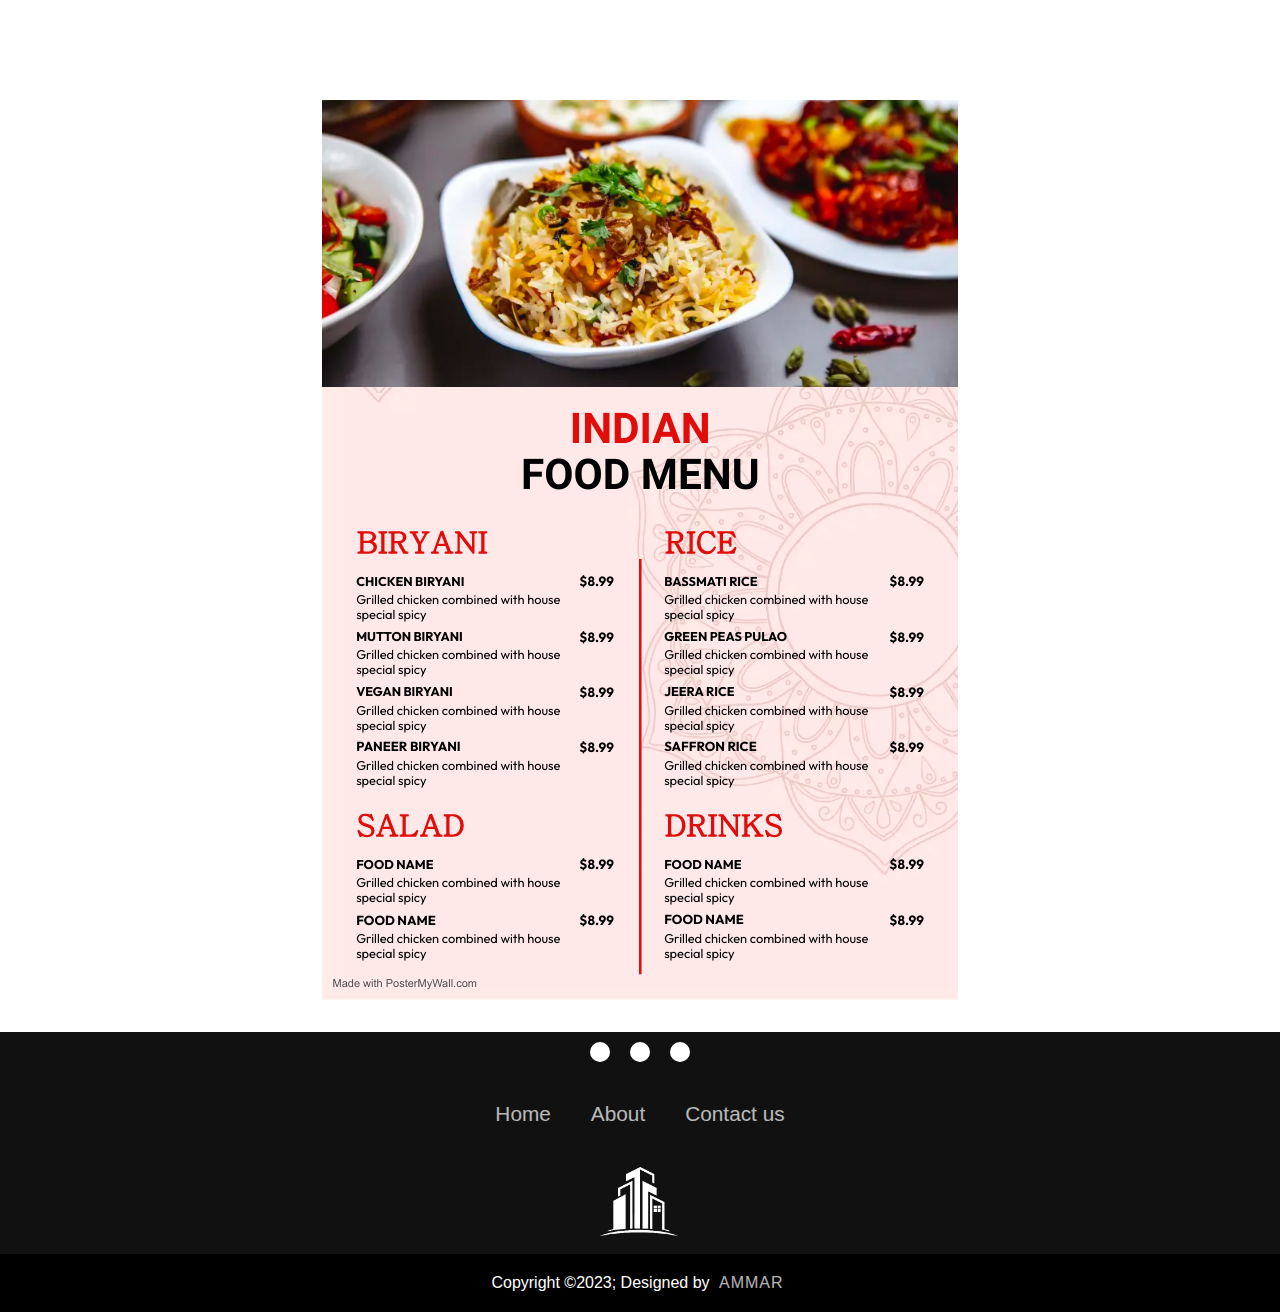
<file: indianmenu.html>
<!DOCTYPE html>
<html>
        <head>
<meta charset="utf-8">
        <meta name=viewport content="width=device-width, intial-scale =1">
        <meta name="description" content="Restuarants"> 
        <link rel="stylesheet" href="Style/main.css">
        <link href="https://api.fontshare.com/v2/css?f[]=author@400&display=swap" rel="stylesheet">
        <link rel="stylesheet" href="https://cdnjs.cloudflare.com/ajax/libs/font-awesome/6.4.2/css/all.min.css" 
        integrity="sha512-z3gLpd7yknf1YoNbCzqRKc4qyor8gaKU1qmn+CShxbuBusANI9QpRohGBreCFkKxLhei6S9CQXFEbbKuqLg0DA=="
        crossorigin="anonymous" referrerpolicy="no-referrer" />
        <title>Restaurants-RAFA</title>
    
        </head>

        <div class="indianm">
            <img src="images/indmenu.jpg" alt="Indian Menu">
        </div>       
      



    <body>
        <footer>
                <div class="footContainer">
                        <div class="socialIcons">
                        <a href=""><i class="fa-brands fa-facebook"></i></a>
                        <a href=""><i class="fa-brands fa-instagram"></i></a>
                        <a href=""><i class="fa-brands fa-twitter"></i></a>
                </div>
                <div class="footerNav">
                        <ul>
                                <li><a href="">Home</a></li>
                                <li><a href="">About</a></li>
                                <li><a href="">Contact us</a></li>
                       </ul>               
                </div>               
                </div>
                 <div class="logo_f">
                <img src="Images and video/Logo draft 2.webp" alt="logo">
                </div>
                <div class="footerBottom">
                        <p>Copyright &copy;2023; Designed by <span class="designer">Ammar</span></p>
                </div> 
        </footer>     
    </body>
    </html>
</file>
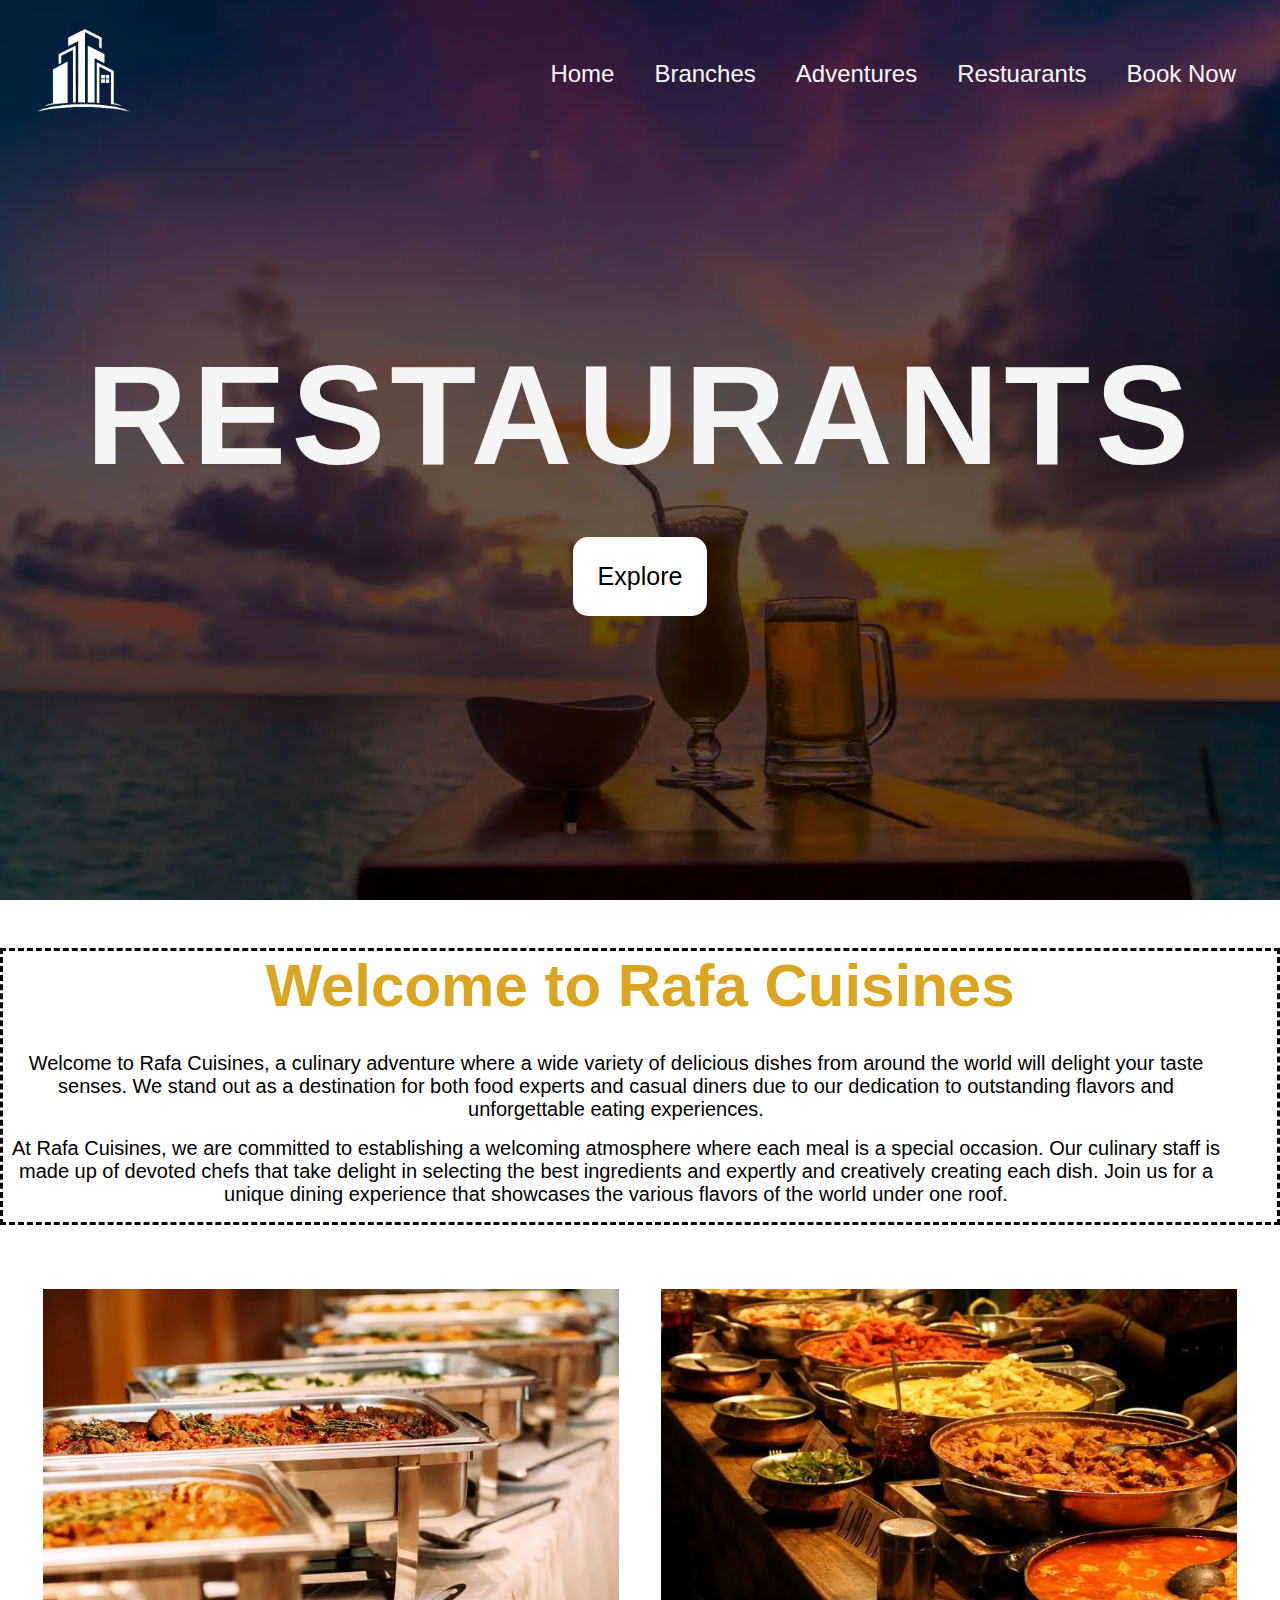
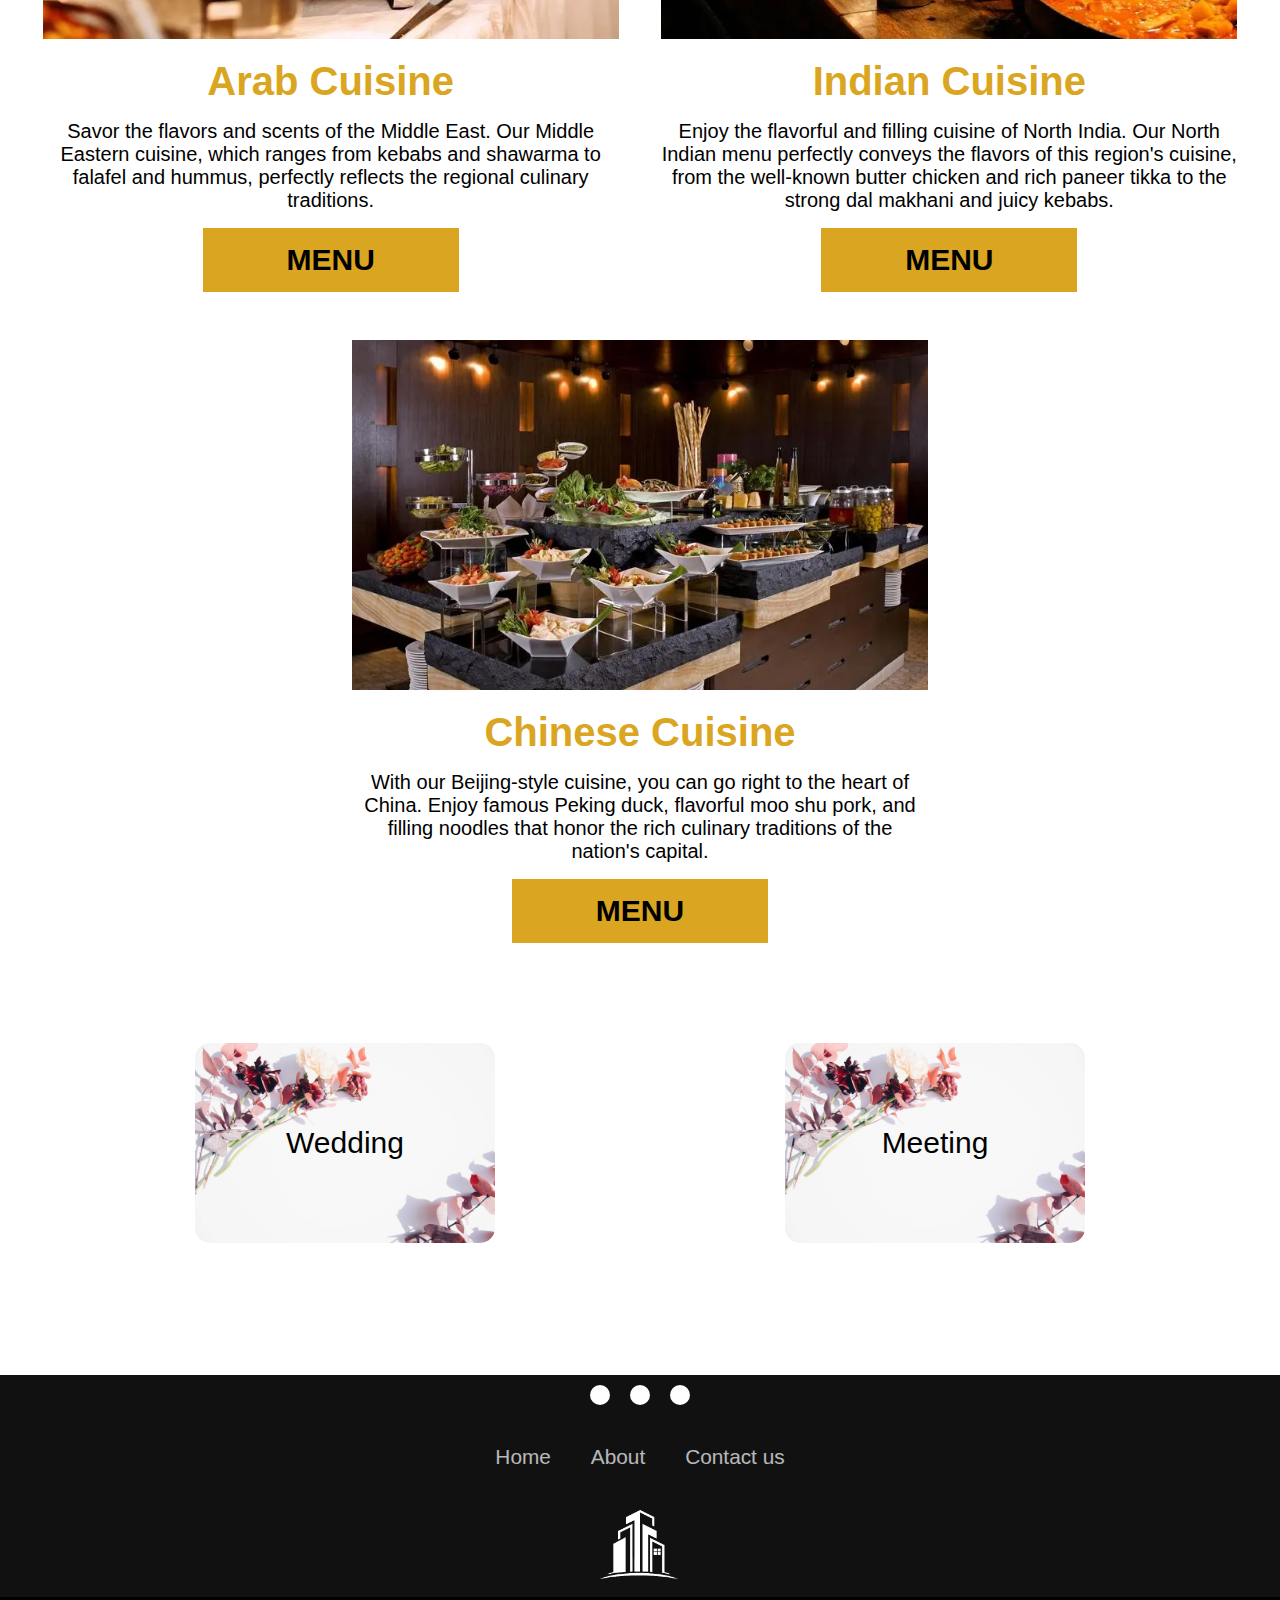
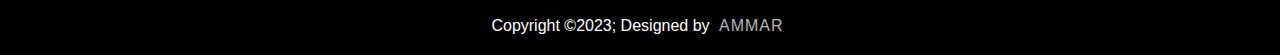
<file: restaurant.html>
<!DOCTYPE html>
<html>

<head>
    <meta charset="utf-8">
    <meta name=viewport content="width=device-width, intial-scale =1">
    <meta name="description" content="Restuarants">
    <link rel="stylesheet" href="Style/main.css">
    <link href="https://api.fontshare.com/v2/css?f[]=author@400&display=swap" rel="stylesheet">
    <link rel="stylesheet" href="https://cdnjs.cloudflare.com/ajax/libs/font-awesome/6.4.2/css/all.min.css"
        integrity="sha512-z3gLpd7yknf1YoNbCzqRKc4qyor8gaKU1qmn+CShxbuBusANI9QpRohGBreCFkKxLhei6S9CQXFEbbKuqLg0DA=="
        crossorigin="anonymous" referrerpolicy="no-referrer" />
    <link rel="apple-touch-icon" sizes="180x180" href="images/appimages/apple-touch-icon.png">
    <link rel="icon" type="image/png" sizes="32x32" href="images/appimages/favicon-32x32.png">
    <link rel="icon" type="image/png" sizes="16x16" href="images/appimages/favicon-16x16.png">
    <link rel="manifest" href="webmanifest.json">
    <link rel="mask-icon" href="images/appimages/safari-pinned-tab.svg" color="#5bbad5">
    <link rel="shortcut icon" href="images/appimages/favicon.ico">
    <meta name="msapplication-TileColor" content="#da532c">
    <meta name="msapplication-config" content="images/appimages/browserconfig.xml">
    <meta name="theme-color" content="#ffffff">
    <title>Restaurants-RAFA</title>

</head>

<header class="header">
    <!-- Logo -->
    <a href="index.html" class="logo">
        <img src="images/Logo draft 2.webp" alt="logo">
    </a>
    <!-- Hamburger icon -->
    <input class="side-menu" type="checkbox" id="side-menu" />
    <label class="hamb" for="side-menu"><span class="hamb-line"></span></label>
    <!-- Menu -->
    <nav class="nav">
        <ul class="menu">
            <li><a href="index.html">Home</a></li>
            <li><a href="branches.html">Branches</a></li>
            <li><a href="adventure.html">Adventures</a></li>
            <li><a href="restaurant.html">Restuarants</a></li>
            <li><a href="booking.html">Book Now</a></li>
        </ul>
    </nav>
</header>

<section class="page-header">
    <img class="page-header-image" src="images/H6.webp" alt="Background Image">
    <div class="page-header-content">
        <h1 class="page-header-title">Restaurants</h1>
        <a href="#intro">Explore</a>
    </div>
</section>

<section class="intro section">
    <div class="intro_bg">
        <div class="intro_info" id="intro">
            <h1>Welcome to Rafa Cuisines</h1>
            <p> Welcome to Rafa Cuisines, a culinary adventure where a wide variety of delicious dishes from around the
                world will delight your taste senses.
                We stand out as a destination for both food experts and casual diners due to our dedication to
                outstanding flavors and unforgettable eating
                experiences.</p>
            <p> At Rafa Cuisines, we are committed to establishing a welcoming atmosphere where each meal is a special
                occasion.
                Our culinary staff is made up of devoted chefs that take delight in selecting the best ingredients and
                expertly and creatively creating each
                dish.
                Join us for a unique dining experience that showcases the various flavors of the world under one roof.
            </p>
        </div>
    </div>
</section>

<section class="cuisine section">

    <div class="arab_bg">
        <div class="arab_img">
            <img src="images/Arab 1.webp" alt="Cuisines">
        </div>
        <div class="arab_info">
            <h1>Arab Cuisine</h1>
            <p> Savor the flavors and scents of the Middle East. Our Middle Eastern cuisine, which ranges from kebabs
                and shawarma to falafel and hummus,
                perfectly reflects the regional culinary traditions.</p>
            <a class="food-menu" href="arabmenu.html" target="_blank">Menu</a>
        </div>
    </div>

    <div class="indian_bg">
        <div class="indian_img">
            <img src="images/Indian 1.webp" alt="Cuisines">
        </div>
        <div class="indian_info">
            <h1>Indian Cuisine</h1>
            <p> Enjoy the flavorful and filling cuisine of North India. Our North Indian menu perfectly conveys the
                flavors of this region's cuisine, from the
                well-known butter chicken and rich paneer tikka to the strong dal makhani and juicy kebabs.</p>
            <a class="food-menu" href="indianmenu.html" target="_blank">Menu</a>
        </div>
    </div>

    <div class="chinese_bg">
        <div class="chinese_img">
            <img src="images/Chinese 1.webp" alt="Cuisines">
        </div>
        <div class="chinese_info">
            <h1>Chinese Cuisine</h1>
            <p> With our Beijing-style cuisine, you can go right to the heart of China. Enjoy famous Peking duck,
                flavorful moo shu pork, and filling noodles
                that honor the rich culinary traditions of the nation's capital.</p>
            <a class="food-menu" href="chinesemenu.html" target="_blank">Menu</a>
        </div>
    </div>
</section>


<section class="ev">
    <div class="events" id="ev-img">
        <a href="event1.html">Wedding</a> 
        <a href="event2.html">Meeting</a>
    </div>
</section>

<!-- footer section -->
<body>
    <footer>
        <div class="footContainer">
            <div class="socialIcons">
                <a href="https://www.facebook.com/"><i class="fa-brands fa-facebook"></i></a>
                <a href="https://www.instagram.com/"><i class="fa-brands fa-instagram"></i></a>
                <a href="https://twitter.com/"><i class="fa-brands fa-twitter"></i></a>
            </div>
            <div class="footerNav">
                <ul>
                    <li><a href="index.html">Home</a></li>
                    <li><a href="branches.html">About</a></li>
                    <li><a href="booking.html">Contact us</a></li>
                </ul>
            </div>
        </div>
        <div class="logo_f">
            <img src="images/Logo draft 2.webp" alt="logo">
        </div>
        <div class="footerBottom">
            <p>Copyright &copy;2023; Designed by <span class="designer">Ammar</span></p>
        </div>

        <!-- referencing -->
        <!-- Freepik. (2017). A glass of beer with beautiful tropical maldives island . Free Photo. [online] Available at: https://www.freepik.com/free-photo/glass-beer-with-beautiful-tropical-maldives-island_1129670.htm#query=beach%20restaurant&position=36&from_view=search&track=ais [Accessed 10 Sep. 2023]. -->
        <!-- Pinterest | pin. [online] Available at:https://www.pinterest.com/pin/583075483029463728/ [Accessed 10 Sep. 2023]-->
        <!-- Pinterest | pin. [online] Available at:https://www.pinterest.com/pin/583075483029463791/ [Accessed 10 Sep. 2023]-->
        <!-- Pinterest | pin. [online] Available at:https://www.pinterest.com/pin/583075483029463737/ [Accessed 10 Sep. 2023]-->
        <!-- end of referencing -->
    </footer>
</body>
</html>
</file>
<file: Style/main.css>
* {
    margin: 0;
    padding: 0;
    box-sizing: border-box;
    font-family: 'Author', sans-serif;
}

/* common for all pages */
header {
    z-index: 999;
    position: absolute;
    top: 0;
    left: 0;
    width: 100%;
    display: flex;
    justify-content: space-between;
    align-items: center;
    padding: 1rem 1.5rem;
    transition: 0.5s ease;
    word-spacing: 0px;
}

header .logo img {
    height: 7rem;
    width: auto;
}

/* Nav menu */
.nav {
    top: 120px;
    left: 0;
    width: 100%;
    height: 100%;
    position: fixed;
    background-color: #01284d;
    overflow: hidden;
}

.menu {
    list-style: none;
}

.menu a {
    display: block;
    padding: 1.25rem;
    color: #f9f9f9;
    font-size: 1.5rem;
}


.menu li a {
    text-decoration: none;
}


.menu a:hover {
    color: skyblue;
}

.nav {
    max-height: 0;
    transition: max-height 0.5s ease-out;
}

/* Menu Icon */
.hamb {
    cursor: pointer;
    float: right;
    padding: 40px 20px;
}

/* Style label tag */

.hamb-line {
    background: #f9f9f9;
    display: block;
    height: 2px;
    position: relative;
    width: 24px;

}

/* Style span tag */

.hamb-line::before,
.hamb-line::after {
    background: #f9f9f9;
    content: '';
    display: block;
    height: 100%;
    position: absolute;
    transition: all .2s ease-out;
    width: 100%;
}

.hamb-line::before {
    top: 5px;
}

.hamb-line::after {
    top: -5px;
}

.side-menu {
    display: none;
}

/* menu icon */
.side-menu:checked~nav {
    max-height: 100%;
}

.side-menu:checked~.hamb .hamb-line {
    background: transparent;
}

.side-menu:checked~.hamb .hamb-line::before {
    transform: rotate(-45deg);
    top: 0;
}

.side-menu:checked~.hamb .hamb-line::after {
    transform: rotate(45deg);
    top: 0;
}


.section {
    margin-top: 3rem;
}

.page-header {
    position: relative;
    width: 100%;
    min-height: 100vh;
    display: flex;
    justify-content: center;
    align-items: center;
    flex-direction: column;
}

.page-header:before {
    z-index: 777;
    content: '';
    position: absolute;
    width: 100%;
    height: 100%;
    top: 0;
    left: 0;
}

.page-header .page-header-content {
    z-index: 888;
    color: whitesmoke;
    width: 70%;
    margin-top: 50px;
    display: flex;
    flex-direction: column;
    align-items: center;
}

.page-header .page-header-content h1 {
    font-size: 11vw;
    font-weight: 900;
    text-transform: uppercase;
    letter-spacing: 5px;
    margin-bottom: 40px;
    text-align: center;
}

.page-header .page-header-content a {
    background: white;
    padding: 1em;
    color: black;
    font-size: 25px;
    font-weight: 500;
    text-decoration: none;
    border-radius: 15px;
    scroll-behavior: smooth;    

}

.page-header .page-header-image {
    z-index: 000;
    position: absolute;
    top: 0;
    left: 0;
    width: 100%;
    height: 100%;
    object-fit: cover;
    background-blend-mode: color-burn;
}

/* end of common for all pages */

/* indexpage */
/* About */

.abt_bg {
    display: flex;
    width: 100%;
    justify-content: space-between;
    align-items: center;
    gap: 2rem;
}

.abt_img img {
    width: 500px;
    height: 350px;
    margin-left: 3rem;
}

.abt_info h1 {
    text-align: center;
    margin-bottom: 2rem;
    font-size: 40px;
    color: goldenrod;
}

.abt_info p:nth-of-type(1) {
    margin-bottom: 1rem;
    margin-right: 3rem;
    text-align: center;
    font-size: 20px;
}

.abt_info p:nth-of-type(2) {
    margin-bottom: 1rem;
    margin-right: 3rem;
    text-align: center;
    font-size: 20px;
}

/* Facilities */
.fac_bg {
    display: flex;
    flex-direction: row-reverse;
    width: 100%;
    justify-content: space-between;
    align-items: center;
    gap: 2rem;
}

.fac_img img {
    width: 500px;
    height: 350px;
    margin-right: 3rem;
}

.fac_info {
    padding: 0;
}

.fac_info h1 {
    text-align: center;
    margin-bottom: 2rem;
    font-size: 40px;
    color: goldenrod;
}

.fac_info p {
    margin-bottom: 1rem;
    margin-left: 3rem;
    text-align: center;
    font-size: 25px;
}

.fac_info ol {
    font-size: 20px;
    padding: 0 80px;
}

/* food */
.food_bg {
    display: flex;
    width: 100%;
    justify-content: space-between;
    align-items: center;
    gap: 2rem;
}

.food_img img {
    width: 500px;
    height: 350px;
    margin-left: 3rem;
}

.food_info h1 {
    text-align: center;
    margin-bottom: 2rem;
    font-size: 40px;
    color: goldenrod;
}


.food_info p {
    margin-bottom: 1rem;
    margin-right: 3rem;
    text-align: center;
    font-size: 23px;
}

.food_info ul {
    padding: 0 30px;
    font-size: 20px;
}

/* meet */
.meet_bg {
    display: flex;
    flex-direction: row-reverse;
    width: 100%;
    justify-content: space-between;
    align-items: center;
    gap: 2rem;
}

.meet_img img {
    width: 500px;
    height: 350px;
    margin-right: 3rem;
}

.meet_info h1 {
    text-align: center;
    margin-bottom: 2rem;
    font-size: 40px;
    color: goldenrod;
}

.meet_info p:nth-of-type(1) {
    margin-bottom: 1rem;
    margin-left: 3rem;
    text-align: center;
    font-size: 20px;
}

.meet_info p:nth-of-type(2) {
    margin-bottom: 1rem;
    margin-left: 3rem;
    text-align: center;
    font-size: 20px;
}

/* End of indexpage */

/* branches page */
/* description */
.des_bg {
    display: flex;
    width: 100%;
    justify-content: space-between;
    align-items: center;
    gap: 2rem;
    border-style: dashed;
}


.des_info h1 {
    text-align: center;
    margin-bottom: 2rem;
    font-size: 60px;
    color: goldenrod;
}

.des_info p:nth-of-type(1) {
    margin-bottom: 1rem;
    margin-left: 1rem;
    margin-right: 3rem;
    text-align: center;
    font-size: 20px;
}


.br {
    display: flex;
    flex-wrap: wrap;
    justify-content: space-evenly;
}

/* tabuk */

.tabuk_bg {
    width: 45%;
    justify-content: space-between;
    align-items: center;
}

.tabuk_img img {
    width: 100%;
    height: 350px;
    margin-top: 1rem;
}

.tabuk_info h1 {
    text-align: center;
    margin-top: 1rem;
    margin-bottom: 1rem;
    font-size: 40px;
    color: goldenrod;
}

.tabuk_info p:nth-of-type(1) {
    text-align: center;
    font-size: 20px;
}

.tabuk_info iframe {
    width: 100%;
    height: 250px;
    margin-top: 2rem;
}


/* bahamas */
.bahamas_bg {
    width: 45%;
    justify-content: space-between;
    align-items: center;

}

.bahamas_img img {
    width: 100%;
    height: 350px;
    margin-top: 1rem;
}

.bahamas_info h1 {
    text-align: center;
    margin-bottom: 2rem;
    font-size: 40px;
    color: goldenrod;
    margin-top: 1rem;
}

.bahamas_info p:nth-of-type(1) {
    text-align: center;
    font-size: 20px;
}

.bahamas_info iframe {
    width: 100%;
    height: 250px;
    margin-top: 1rem;
}


/* srilanka */
.sl_bg {
    width: 45%;
    justify-content: space-between;
    align-items: center;
}

.sl_img img {
    width: 100%;
    height: 350px;
    margin-top: 3rem;
}

.sl_info h1 {
    text-align: center;
    margin-bottom: 2rem;
    font-size: 40px;
    color: goldenrod;
    margin-top: 1rem;
}

.sl_info p:nth-of-type(1) {
    text-align: center;
    font-size: 20px;
}

.sl_info iframe {
    width: 100%;
    height: 250px;
    margin-top: 1rem;
}


/* maldives */
.mal_bg {
    width: 45%;
    justify-content: space-between;
    align-items: center;
}

.mal_img img {
    width: 100%;
    height: 350px;
    margin-top: 3rem;
}

.mal_info h1 {
    text-align: center;
    margin-bottom: 2rem;
    font-size: 40px;
    color: goldenrod;
    margin-top: 1rem;
}

.mal_info p:nth-of-type(1) {
    text-align: center;
    font-size: 20px;
}

.mal_info iframe {
    width: 100%;
    height: 250px;
    margin-top: 1rem;
}

.table {
    display: flex;
    justify-content: center;
    flex-wrap: wrap;
    align-items: center;
    margin-top: 3rem;
    border-collapse: collapse;

}

.table thead tr th {
    background-color: aquamarine;
    color: black;
    padding: 13px 50px;
    font-size: 17px;
    font-weight: 700;

}

.table tbody tr td {
    background-color: black;
    color: white;
    padding: 13px 50px;
    font-size: 17px;
}

.table tfoot tr td {
    background-color: aquamarine;
    color: black;
    padding: 13px 50px;
    font-size: 17px;
    font-weight: 700;
    text-align: center;

}

/* end of branches page */

/* adventure page */
/* adventures intro */
.rel_bg {
    display: flex;
    width: 100%;
    justify-content: space-between;
    align-items: center;
    gap: 2rem;
    border-style: dashed;
}

.rel_info h1 {
    text-align: center;
    margin-bottom: 2rem;
    font-size: 60px;
    color: goldenrod;
}

.rel_info p:nth-of-type(1) {
    margin-bottom: 1rem;
    margin-top: 3rem;
    text-align: center;
    font-size: 20px;
}

.adv {
    display: flex;
    flex-wrap: wrap;
    justify-content: space-evenly;
}

/* jetski */
.jet_bg {
    width: 45%;
    justify-content: space-between;
    align-items: center;
}

.jet_img img {
    width: 100%;
    height: 350px;
    margin-top: 1rem;
}

.jet_info h1 {
    text-align: center;
    margin-top: 1rem;
    margin-bottom: 1rem;
    font-size: 40px;
    color: goldenrod;
}

.jet_info p:nth-of-type(1) {
    text-align: center;
    font-size: 20px;
}

.jet_info iframe {
    width: 100%;
    height: 250px;
    margin-top: 1rem;
}

/* surf */
.surf_bg {
    width: 45%;
    justify-content: space-between;
    align-items: center;
}

.surf_img img {
    width: 100%;
    height: 350px;
    margin-top: 1rem;
}

.surf_info h1 {
    text-align: center;
    margin-top: 1rem;
    margin-bottom: 1rem;
    font-size: 40px;
    color: goldenrod;
}

.surf_info p:nth-of-type(1) {
    text-align: center;
    font-size: 20px;
}

.surf_info iframe {
    width: 100%;
    height: 250px;
    margin-top: 2.5rem;
}

/* bugy */
.bugy_bg {
    width: 45%;
    justify-content: space-between;
    align-items: center;
}

.bugy_img img {
    width: 100%;
    height: 350px;
    margin-top: 3rem;
}

.bugy_info h1 {
    text-align: center;
    margin-top: 1rem;
    margin-bottom: 1rem;
    font-size: 40px;
    color: goldenrod;
}

.bugy_info p:nth-of-type(1) {
    text-align: center;
    font-size: 20px;
}

.bugy_info iframe {
    width: 100%;
    height: 250px;
    margin-top: 1rem;
}

/* wski */
.wski_bg {
    width: 45%;
    justify-content: space-between;
    align-items: center;
}

.wski_img img {
    width: 100%;
    height: 350px;
    margin-top: 3rem;
}

.wski_info h1 {
    text-align: center;
    margin-top: 1rem;
    margin-bottom: 1rem;
    font-size: 40px;
    color: goldenrod;
}

.wski_info p:nth-of-type(1) {
    text-align: center;
    font-size: 20px;
}

.wski_info iframe {
    width: 100%;
    height: 250px;
    margin-top: 1rem;
}

/* end of adventure page */

/* restaurants page */
/* intro */
.intro_bg {
    display: flex;
    width: 100%;
    justify-content: space-between;
    align-items: center;
    gap: 2rem;
    border-style: dashed;
}

.intro_info h1 {
    text-align: center;
    margin-bottom: 2rem;
    font-size: 60px;
    color: goldenrod;
}

.intro_info p:nth-of-type(1) {
    margin-bottom: 1rem;
    margin-right: 3rem;
    text-align: center;
    font-size: 20px;
}

.intro_info p:nth-of-type(2) {
    margin-bottom: 1rem;
    margin-right: 3rem;
    text-align: center;
    font-size: 20px;
}

.cuisine {
    display: flex;
    flex-wrap: wrap;
    justify-content: space-evenly;
}

/* arab */
.arab_bg {
    width: 45%;
    justify-content: space-between;
    align-items: center;
}

.arab_img img {
    width: 100%;
    height: 350px;
    margin-top: 1rem;
}

.arab_info {
    display: flex;
    flex-direction: column;
    align-items: center;
}

.arab_info h1 {
    text-align: center;
    margin-top: 1rem;
    margin-bottom: 1rem;
    font-size: 40px;
    color: goldenrod;
}

.arab_info p:nth-of-type(1) {
    text-align: center;
    font-size: 20px;
}


/* indian*/
.indian_bg {
    width: 45%;
    justify-content: space-between;
    align-items: center;
}

.indian_img img {
    width: 100%;
    height: 350px;
    margin-top: 1rem;
}

.indian_info {
    display: flex;
    flex-direction: column;
    align-items: center;
}

.indian_info h1 {
    text-align: center;
    margin-top: 1rem;
    margin-bottom: 1rem;
    font-size: 40px;
    color: goldenrod;
}

.indian_info p:nth-of-type(1) {
    text-align: center;
    font-size: 20px;
}

/* chinese */
.chinese_bg {
    width: 45%;
    justify-content: space-between;
    align-items: center;
}

.chinese_img img {
    width: 100%;
    height: 350px;
    margin-top: 3rem;
}

.chinese_info {
    display: flex;
    flex-direction: column;
    align-items: center;
}
.chinese_info h1 {
    text-align: center;
    margin-top: 1rem;
    margin-bottom: 1rem;
    font-size: 40px;
    color: goldenrod;
}

.chinese_info p:nth-of-type(1) {
    text-align: center;
    font-size: 20px;
}

/* events */

.events {
    display: flex;
    align-items: center;
    justify-content: space-around;
    flex-wrap: wrap;
    padding: 100px 50px;
}


.ev .events a {
    display: flex;
    align-items: center;
    justify-content: center;
    color: black;
    font-size: 30px;
    font-weight: 500;
    text-decoration: none;
    border-radius: 15px;
    padding: 15px 30px;
    width: 300px;
    height: 200px;
    background-image: url(../images/Wed2.webp);
    background-position: center;
    background-size: cover;

}

/* Menu */

.food-menu {
    text-align: center;
    min-width: 100px;
    width: 20vw;
    max-width: 75%;
    border: #000;
    font-size: 30px;
    font-weight: 700;
    margin-top: 1rem;
    color: #000;
    text-transform: uppercase;
    background-color: goldenrod;
    padding: 15px 15px;
    text-decoration: none;

}

.arabm {
    width: 100%;
    margin-top: 100px;
    display: flex;
    text-align: center;
    align-items: center;
    justify-content: center;
}

.indianm {
    width: 100%;
    margin-top: 100px;
    display: flex;
    text-align: center;
    align-items: center;
    justify-content: center;
}

.chinesem {
    width: 100%;
    margin-top: 100px;
    display: flex;
    text-align: center;
    align-items: center;
    justify-content: center;
}

/* end of restaurants page */

/* booking page */
.container {
    width: 100%;
    display: flex;
    align-items: center;
    justify-content: center;
    flex-wrap: wrap;
    gap: 3rem;
    margin-top: 2rem;
}

.container_book {
    width: 80%;
}

.container_book fieldset {
    display: flex;
    flex-wrap: wrap;
    align-items: center;
    justify-content: space-evenly;
    width: 100%;
    border-radius: 5px;
    padding: 20px 10px;
}

.container_book legend {
    font-size: 25px;
    display: flex;
    text-align: center;
    padding: 10px 15px;
    font-weight: bolder;
    color: #fff;
    background-color: #000;
    border-radius: 5px;
    text-transform: uppercase;
}

.form_field {
    width: 45%;
    margin: 15px 10px 10px 10px;
}

.form_field input,
select {
    width: 100%;
    height: 45px;
    border-radius: 5px;
    border: 1px solid #00000090;
    font-size: 16px;
    padding: 0 10px;
}

.form_field p {
    font-weight: bold;
    font-size: 18px;    
}

.book_btn {
    display: flex;
    align-items: center;
    justify-content: center;
    flex-wrap: wrap;
    gap: 2rem;
    width: 100%;
}

.book_btn .btn {
    padding: 0.5rem 1rem;
    background-color: black;
    color: white;
    border: none;
    border-radius: 0.5rem;
    font-size: 1.5rem;

}

/* end of booking page */

/* footer common */
/*Footer section*/

footer {
    background-color: #111;
    margin-top: 2rem;
}

.footerContainer {
    width: 100%;
    padding: 70px 30px 20px;
}

.socialIcons {
    display: flex;
    justify-content: center;
}

.socialIcons a {
    text-decoration: none;
    padding: 10px;
    background-color: white;
    margin: 10px;
    border-radius: 50%;
}

.socialIcons a i {
    font-size: 2em;
    color: black;
    opacity: 0.9;
}

.socialIcons a:hover {
    background-color: #111;
    transition: 0.5s;
}

.socialIcons a:hover i {
    color: white;
    transition: 0.5s;
}

.logo_f img {
    width: 100px;
    height: auto;
    margin-left: 46%;
}

.footerNav {
    margin: 30px 0;
}

.footerNav ul {
    display: flex;
    justify-content: center;
    list-style-type: none;
}

.footerNav ul li a {
    color: white;
    margin: 20px;
    text-decoration: none;
    font-size: 1.3em;
    opacity: 0.7;
    transition: 0.5s;
}

.footerNav ul li a:hover {
    opacity: 1;
}

.footerBottom {
    background-color: #000;
    padding: 20px;
    text-align: center;
}

.footerBottom p {
    color: white;
}

.designer {
    opacity: 0.7;
    text-transform: uppercase;
    letter-spacing: 1px;
    font-weight: 400;
    margin: 0px 5px;
}

#loyaltyfield{
    display: flex;
    border: 1px solid black;
    border-radius: 5px;
    height: 30px;
    padding: 10px;
    width: 180px;
    font-size: 14px;
}

/* Common table style */
.table-full {
    width: 100%;
    border-collapse: collapse;
    margin-top: 20px;
   
}
.wrapper {
    overflow-x: auto; /* Add horizontal scrollbar if needed */
}
.table-full, .table-full th, .table-full td {
    border: 1px solid #ddd;
}

.table-full th, .table-full td {
    padding: 10px;
    text-align: left;
}

/* Style for table headings */
.table-full th {
    background-color: #f2f2f2;
}

/* Style for row  */
.table-full tbody tr:nth-child(even) {
    background-color: #f9f9f9;
}

/* Table section */
.update-table {
    margin-top: 40px;
}

/* Additional styling for divs within the sections */
.update-table > div {
    font-weight: bold;
    font-size: 18px;
    margin-bottom: 10px;
}

/* Responsive styles */
@media only screen and (max-width: 600px) {
    /* Adjust the font size or padding for better mobile readability */
    .table-full th, .table-full td {
        width: 100%;
        padding: 8px;
        font-size: 14px;
    }
}

@media only screen and (max-width: 400px) {
    /* Adjust the font size or padding for better mobile readability */
    .table-full th, .table-full td {
        width: 100%;
        padding: 5px;
        font-size: 12px;
    }
}

@media only screen and (max-width: 300px) {
    /* Adjust the font size or padding for better mobile readability */
    .table-full th, .table-full td {
        width: 100%;
        padding: 3px;
        font-size: 10px;
    }
}









/* end of footer common */
/* Responsiveness */
/* common */
@media (min-width: 800px) {
    .nav {
        max-height: none;
        top: 0;
        position: relative;
        float: right;
        width: fit-content;
        background-color: transparent;
    }

    .menu li {
        float: left;
    }

    .menu a:hover {
        background-color: transparent;
        color: skyblue;

    }

    .hamb {
        display: none;
    }
}

@media (max-width: 1200px) {
    .page-header .page-header-content h1 {
        font-size: 11vw;
    }
}

@media (max-width: 700px) {

    .page-header .page-header-content h1 {
        font-size: 13vw;
    }
}

@media (max-width: 450px) {

    .page-header .page-header-content h1 {

        font-size: 12vw;
    }
}

/* end of common */

/* index */

/* home */
@media screen and (max-width: 991px) {
    .Home .content h1 {
        font-size: 3em;
        line-height: 60px;
    }

    .Home .content a {
        font-size: 20px;
    }
}

@media screen and (max-width: 767px) {
    .Home .content h1 {
        font-size: 2em;
        line-height: 50px;
    }

    .Home .content a {
        font-size: 15px;
    }

    .Home .content {
        width: 90%;
    }
}

/* abt */
@media screen and (max-width: 991px) {
    .abt_bg {
        flex-direction: column;
    }

    .abt_img img {
        width: 100%;
        height: auto;
        margin: 0;
    }

    .abt_info p:nth-of-type(1) {
        margin: 0;
    }

    .abt_info p:nth-of-type(2) {
        margin: 0;
    }
}

/* fac */
@media screen and (max-width: 991px) {
    .fac_bg {
        flex-direction: column;
    }

    .fac_img img {
        width: 100%;
        height: auto;
        margin: 0;
    }

    .fac_info p:nth-of-type(1) {
        margin: 0;
    }

    .fac_info p:nth-of-type(2) {
        margin: 0;
    }
}

/* food */
@media screen and (max-width: 991px) {
    .food_bg {
        flex-direction: column;
    }

    .food_img img {
        width: 100%;
        height: auto;
        margin: 0;
    }

    .food_info p:nth-of-type(1) {
        margin: 0;
    }

    .food_info p:nth-of-type(2) {
        margin: 0;
    }
}

/* meet */
@media screen and (max-width: 991px) {
    .meet_bg {
        flex-direction: column;
    }

    .meet_img img {
        width: 100%;
        height: auto;
        margin: 0;
    }

    .meet_info p:nth-of-type(1) {
        margin: 0;
    }

    .meet_info p:nth-of-type(2) {
        margin: 0;
    }
}

/* smaller */
@media (max-width: 700px) {
    .navigation {
        flex-direction: column;
    }

    .navigation-bar {
        width: 100%;
        text-align: center;
        margin: 10px;
    }

    .navigation-bar a {
        margin: 10px;
    }
}


@media screen and (max-width: 767px) {
    .abt_bg {
        flex-direction: column;
    }

    .abt_img img {
        width: 100%;
        height: auto;
        margin: 0;
    }

    .abt_info p:nth-of-type(1) {
        margin: 0;
    }

    .abt_info p:nth-of-type(2) {
        margin: 0;
    }
}

@media screen and (max-width: 767px) {
    .fac_bg {
        flex-direction: column;
    }

    .fac_img img {
        width: 100%;
        height: auto;
        margin: 0;
    }

    .fac_info p:nth-of-type(1) {
        margin: 0;
    }

    .fac_info p:nth-of-type(2) {
        margin: 0;
    }
}

@media screen and (max-width: 767px) {
    .food_bg {
        flex-direction: column;
    }

    .food_img img {
        width: 100%;
        height: auto;
        margin: 0;
    }

    .food_info p:nth-of-type(1) {
        margin: 0;
    }

    .food_info p:nth-of-type(2) {
        margin: 0;
    }
}

@media screen and (max-width: 767px) {
    .meet_bg {
        flex-direction: column;
    }

    .meet_img img {
        width: 100%;
        height: auto;
        margin: 0;
    }

    .meet_info p:nth-of-type(1) {
        margin: 0;
    }

    .meet_info p:nth-of-type(2) {
        margin: 0;
    }
}

@media screen and (max-width: 700px) {
    .navigation {
        flex-direction: column;
    }

    .navigation-bar {
        width: 100%;
        text-align: center;
        margin: 10px;
    }

    .navigation-bar a {
        margin: 10px;
    }

    .navigation-bar a::before {
        width: 0%;
    }

    .navigation-bar a:hover::before {
        width: 0%;
    }

    .navigation-bar a:hover {
        color: white;
        transition: 0.5s;
    }

    .socialIcons {
        flex-wrap: wrap;
    }

    .socialIcons a {
        margin: 10px;
    }

    .footerNav {
        flex-wrap: wrap;
    }

    .footerNav ul li a {
        margin: 10px;
    }

    .footerBottom p {
        font-size: 0.8em;
    }

    .designer {
        font-size: 0.8em;
    }
}

/* end of index */

/* branch */
/* branches */
@media screen and (max-width: 960px) {
    .Branches .content {
        width: 100%;
    }

    .Branches .content h1 {
        font-size: 3em;
        line-height: 50px;
    }

    .Branches .content a {
        margin-left: 0;
    }
}

/* des */
@media screen and (max-width: 960px) {
    .des_bg {
        flex-direction: column;
    }

    .des_bg .des_img img {
        width: 100%;
    }

    .des_bg .des_info {
        width: 100%;
    }

    .des_bg .des_info h1 {
        font-size: 3em;
        line-height: 50px;
    }

    .des_bg .des_info p:nth-of-type(1) {
        margin-left: 0;
        margin-right: 0;
    }
}

/* tabuk */
@media screen and (max-width: 960px) {
    .tabuk_bg {
        flex-direction: column;
    }

    .tabuk_bg .tabuk_img img {
        width: 100%;
    }

    .tabuk_bg .tabuk_info {
        width: 100%;
    }

    .tabuk_bg .tabuk_info h1 {
        font-size: 3em;
        line-height: 50px;
    }

    .tabuk_bg .tabuk_info p:nth-of-type(1) {
        margin-left: 0;
        margin-right: 0;
    }
}

/* sl */
@media screen and (max-width: 960px) {
    .sl_bg {
        flex-direction: column;
    }

    .sl_bg .sl_img img {
        width: 100%;
    }

    .sl_bg .sl_info {
        width: 100%;
    }

    .sl_bg .sl_info h1 {
        font-size: 3em;
        line-height: 50px;
    }

    .sl_bg .sl_info p:nth-of-type(1) {
        margin-left: 0;
        margin-right: 0;
    }
}

/* maldives */
@media screen and (max-width: 960px) {
    .mal_bg {
        flex-direction: column;
    }

    .mal_bg .mal_img img {
        width: 100%;
    }

    .mal_bg .mal_info {
        width: 100%;
    }

    .mal_bg .mal_info h1 {
        font-size: 3em;
        line-height: 50px;
    }

    .mal_bg .mal_info p:nth-of-type(1) {
        margin-left: 0;
        margin-right: 0;
    }
}

/* bahamas */
@media screen and (max-width: 960px) {
    .bahamas_bg {
        flex-direction: column;
    }

    .bahamas_bg .mal_img img {
        width: 100%;
    }

    .bahamas_bg .mal_info {
        width: 100%;
    }

    .bahamas_bg .mal_info h1 {
        font-size: 3em;
        line-height: 50px;
    }

    .bahamas_bg .mal_info p:nth-of-type(1) {
        margin-left: 0;
        margin-right: 0;
    }
}



/* footer */
@media screen and (max-width: 960px) {
    .footerContainer {
        padding: 20px 10px;
    }

    .footerNav ul li a {
        margin: 10px;
    }

    .footerBottom p {
        font-size: 0.8em;
    }

    .designer {
        font-size: 0.8em;
    }
}

/* end of branch */

/* adventure */
/* adventures */
@media screen and (max-width: 960px) {
    .Adventures .content h1 {
        font-size: 3em;
    }

    .Adventures .content a {
        margin-left: 10rem;
    }
}

/* rel */
@media screen and (max-width: 960px) {
    .rel_info h1 {
        font-size: 3em;
    }
}

/* adve */
@media screen and (max-width: 960px) {
    .adv {
        flex-wrap: wrap;
    }

    .jet_bg {
        width: 100%;
    }

    .surf_bg {
        width: 100%;
    }

    .bugy_bg {
        width: 100%;
    }

    .wski_bg {
        width: 100%;
    }
}

/* footer */
@media screen and (max-width: 960px) {
    .footerNav ul li a {
        font-size: 1em;
    }

    .footerBottom p {
        font-size: 0.8em;
    }

    .designer {
        font-size: 0.8em;
    }
}

/* end of adventure */

/* restaurant */
/* Restaurant */
@media screen and (max-width: 960px) {
    .Restaurants .content h1 {
        font-size: 3em;
    }

    .Restaurants .content a {
        margin-left: 10rem;
    }
}

/* intro */
@media screen and (max-width: 960px) {
    .intro_info h1 {
        font-size: 3em;
    }

    .intro_info p {
        margin-left: 3rem;
    }
}

/* cuisne */
@media screen and (max-width: 960px) {
    .cuisine {
        flex-wrap: wrap;
    }

    .arab_bg {
        width: 100%;
    }

    .indian_bg {
        width: 100%;
    }

    .chinese_bg {
        width: 100%;
    }
}

@media screen and (max-width: 960px) {
    .footerNav ul li a {
        font-size: 1em;
    }

    .footerBottom p {
        font-size: 0.8em;
    }

    .designer {
        font-size: 0.8em;
    }
}

/* end of restaurant */

/* booking */
@media (max-width: 1200px) {
    .Booking .content {
        padding: 0 100px;
    }
}

@media (max-width: 700px) {

    .footerNav ul {
        flex-direction: column;
    }

    .footerNav ul li {
        width: 100%;
        text-align: center;
        margin: 10px;
    }

    .container {
        padding: 0 5px;
    }

    .container_book {
        width: 100%;
    }

    .form_field {
        width: 100%;
    }


}

@media (max-width: 450px) {
    .Booking .content {
        padding: 0 15px;
    }
}

/* end of booking */

/*  */
</file>
<file: Style/event1.css>
*{
    margin: 0;
    padding: 0;
    box-sizing: border-box;
    font-family: 'Author', sans-serif;
} 

/* Body section */
header {
    z-index: 999;
    position: absolute;
    top: 0;
    left: 0;
    width: 100%;
    display: flex;
    justify-content: space-between;
    align-items: center;
    padding: 1rem 1.5rem;
    transition: 0.5s ease;
    word-spacing: 0px;
}

header .logo img {
    height: 7rem;
    width: auto;
}

/* Nav menu */
.nav {
    top: 120px;
    left: 0;
    width: 100%;
    height: 100%;
    position: fixed;
    background-color: #01284d;
    overflow: hidden;
}

.menu {
    list-style: none;
}

.menu a {
    display: block;
    padding: 1.25rem;
    color: #f9f9f9;
    font-size: 1.5rem;
}


.menu li a {
    text-decoration: none;
    color: #000;
}


.menu a:hover {
    color: skyblue;
}

.nav {
    max-height: 0;
    transition: max-height 0.5s ease-out;
}

/* Menu Icon */
.hamb {
    cursor: pointer;
    float: right;
    padding: 40px 20px;
}

/* Style label tag */

.hamb-line {
    background: #f9f9f9;
    display: block;
    height: 2px;
    position: relative;
    width: 24px;

}

/* Style span tag */

.hamb-line::before,
.hamb-line::after {
    background: #f9f9f9;
    content: '';
    display: block;
    height: 100%;
    position: absolute;
    transition: all .2s ease-out;
    width: 100%;
}

.hamb-line::before {
    top: 5px;
}

.hamb-line::after {
    top: -5px;
}

.side-menu {
    display: none;
}

/*  menu icon */
.side-menu:checked ~ nav {
    max-height: 100%;
}

.side-menu:checked ~ .hamb .hamb-line {
    background: transparent;
}

.side-menu:checked ~ .hamb .hamb-line::before {
    transform: rotate(-45deg);
    top: 0;
}

.side-menu:checked ~ .hamb .hamb-line::after {
    transform: rotate(45deg);
    top: 0;
}


.section {
    margin-top: 3rem;
}

.page-header {
    position: relative;
    width: 100%;
    min-height: 100vh;
    display: flex;
    justify-content: center;
    align-items: center;
    flex-direction: column;
}

.page-header .page-header-image {
    z-index: 000;
    position: absolute;
    top: 0;
    left: 0;
    width: 100%;
    height: 100%;
    object-fit: cover;
    background-blend-mode: color-burn;
}
/* Facilities */
.w1 {
    text-align: center;
    padding: 10px; 
  }
  
.w1_bg {
    display: flex;
    flex-direction: column;
    align-items: center;
    border: 1px solid #ccc;
    padding: 20px;
    max-width: 1250px;
    margin: 0 auto;
    margin-top: 1rem;
    background: linear-gradient(to bottom, #f4d6f0, #dfbce6);
}
  
.w1_img img {
    max-width: 100%;
    max-height: 50%;
    height: auto;
    border: 3px solid #000;
}
  
.w1_info {
    text-align: left;
    padding: 10px; 
    font-size: 20px;
}

.w1_info h1 {
    font-size:3rem !important ;
    text-align: center;
    color: goldenrod
}
  

/* food */
.w2_bg {
    display: flex;
    flex-direction: row; 
    align-items: center;
    border: 1px solid #ccc;
    padding: 20px;
    max-width: 1200px; 
    margin: 0 auto;
    margin-top: 2rem;
    background: linear-gradient(to bottom, #f4d6f0, #dfbce6);
}

.w2_img img {
    width: 500px; 
    height: 400px; 
    margin-right: 20px; 
}

.w2_info {
    flex: 1; 
}

.w2_info h1 {
    text-align: center;
    margin-bottom: 2rem;
    font-size: 40px;
    color: goldenrod;
}

.w2_info p {
    margin-bottom: 1rem;
    text-align: center;
    font-size: 20px;
}


/* meet */
.w3_bg {
    display: flex;
    flex-direction: column;
    align-items: center;
    border: 1px solid #ccc;
    padding: 20px;
    max-width: 1200px; 
    margin: 0 auto;
    margin-bottom: 3rem;
    background: linear-gradient(to bottom, #f4d6f0, #dfbce6);
}

.w3_img {
    display: flex;
    justify-content: space-between; 
    width: 100%;
}

.w3_img img {
    width: 30%; 
    height: auto;
    transition: transform 0.3s ease-in-out; 
}

.w3_img img:hover {
    transform: scale(1.25); 
}

.w3_info {
    text-align: left;
    padding: 20px;
}

.w3_info h1 {
    text-align: center;
    margin-bottom: 2rem;
    font-size: 40px;
    color: goldenrod;
}

.w3_info p {
    margin-bottom: 1rem;
    font-size: 20px;
}



/*Footer section*/

footer {
    background-color: #111;
    margin-top: 2rem;
}

.footerContainer {
    width: 100%;
    padding: 70px 30px 20px;
}

.socialIcons {
    display: flex;
    justify-content: center;
}

.socialIcons a {
    text-decoration: none;
    padding: 10px;
    background-color: white;
    margin: 10px;
    border-radius: 50%;
}

.socialIcons a i{
    font-size: 2em;
    color: black;
    opacity: 0.9; 
}

.socialIcons a:hover {
    background-color: #111;
    transition: 0.5s;
}

.socialIcons a:hover i {
    color: white;
    transition: 0.5s;
}

.logo_f img {
    width: 100px; 
    height: auto;
    margin-left: 46%;     
}

.footerNav {
    margin: 30px 0;
}

.footerNav ul {
    display: flex;
    justify-content: center;
    list-style-type: none;
}

.footerNav ul li a {
    color: white;
    margin: 20px;
    text-decoration: none;
    font-size: 1.3em;
    opacity: 0.7;
    transition: 0.5s;
}

.footerNav ul li a:hover {
    opacity: 1;
}

.footerBottom {
    background-color: #000;
    padding: 20px;
    text-align: center;
}

.footerBottom p {
    color: white;
}

.designer {
    opacity: 0.7;
    text-transform: uppercase;
    letter-spacing: 1px;
    font-weight: 400;
    margin: 0px 5px;
}

/* media tags */
/* w1 */
@media (max-width: 700px) {
    .w1_bg {
        flex-direction: column; 
    }
  
    .w1_img img {
        width: 100%; 
        height: auto; 
        margin-right: 0; 
    }
}

/* w2 */
@media (max-width: 700px) {
    .w2_bg {
        flex-direction: column;
    }

    .w2_img img {
        width: 100%; height: auto; 
        margin-right: 0; 
    }
}

/* w3 */
@media (max-width: 700px) {
    .w3_img {
        flex-direction: column; 
    }

    .w3_img img {
        width: 100%; 
        height: auto; 
        margin-right: 0; 
    }
}



@media (max-width: 700px) {
    .footerNav ul {
        flex-direction: column;
    }

    .footerNav ul li {
        width: 100%;
        text-align: center;
        margin: 10px;
    }
}

@media (max-width: 700px) {
    .navigation {
        flex-direction: column;
    }

    .navigation-bar {
        width: 100%;
        text-align: center;
        margin: 10px;
    }
}
</file>
<file: Style/event2.css>
*{
    margin: 0;
    padding: 0;
    box-sizing: border-box;
    font-family: 'Author', sans-serif;
} 


/* Body section */
header {
    z-index: 999;
    position: absolute;
    top: 0;
    left: 0;
    width: 100%;
    display: flex;
    justify-content: space-between;
    align-items: center;
    padding: 1rem 1.5rem;
    transition: 0.5s ease;
    word-spacing: 0px;
}

header .logo img {
    height: 7rem;
    width: auto;
}

/* Nav menu */
.nav {
    top: 120px;
    left: 0;
    width: 100%;
    height: 100%;
    position: fixed;
    background-color: #01284d;
    overflow: hidden;
}

.menu {
    list-style: none;
}

.menu a {
    display: block;
    padding: 1.25rem;
    color: #f9f9f9;
    font-size: 1.5rem;
}


.menu li a {
    text-decoration: none;
}


.menu a:hover {
    color: skyblue;
}

.nav {
    max-height: 0;
    transition: max-height 0.5s ease-out;
}

/* Menu Icon */
.hamb {
    cursor: pointer;
    float: right;
    padding: 40px 20px;
}

/* Style label tag */

.hamb-line {
    background: #f9f9f9;
    display: block;
    height: 2px;
    position: relative;
    width: 24px;

}

/* Style span tag */

.hamb-line::before,
.hamb-line::after {
    background: #f9f9f9;
    content: '';
    display: block;
    height: 100%;
    position: absolute;
    transition: all .2s ease-out;
    width: 100%;
}

.hamb-line::before {
    top: 5px;
}

.hamb-line::after {
    top: -5px;
}

.side-menu {
    display: none;
}

/* menu icon */
.side-menu:checked ~ nav {
    max-height: 100%;
}

.side-menu:checked ~ .hamb .hamb-line {
    background: transparent;
}

.side-menu:checked ~ .hamb .hamb-line::before {
    transform: rotate(-45deg);
    top: 0;
}

.side-menu:checked ~ .hamb .hamb-line::after {
    transform: rotate(45deg);
    top: 0;
}


.section {
    margin-top: 3rem;
}

.page-header {
    position: relative;
    width: 100%;
    min-height: 100vh;
    display: flex;
    justify-content: center;
    align-items: center;
    flex-direction: column;
}

.page-header:before {
    z-index: 777;
    content: '';
    position: absolute;
    width: 100%;
    height: 100%;
    top: 0;
    left: 0;
}

.page-header .page-header-content {
    z-index: 888;
    color: whitesmoke;
    width: 70%;
    margin-top: 50px;
    display: flex;
    flex-direction: column;
    align-items: center;
}

.page-header .page-header-content h1 {
    font-size: 11vw;
    font-weight: 900;
    text-transform: uppercase;
    letter-spacing: 5px;
    margin-bottom: 40px;
    text-align: center;
}

.page-header .page-header-content a {
    background: white;
    padding: 1em;
    color: black;
    font-size: 25px;
    font-weight: 500;
    text-decoration: none;
    border-radius: 15px;

}

.page-header .page-header-image {
    z-index: 000;
    position: absolute;
    top: 0;
    left: 0;
    width: 100%;
    height: 100%;
    object-fit: cover;
    background-blend-mode: color-burn;
}
/* Facilities */
.m1 {
    position: relative;
    background: linear-gradient(45deg, rgba(69, 123, 157, 1) 0%, rgba(54, 67, 79, 1) 100%);
    color: #fff; 
    padding: 50px 0; 
}

.m1_bg{
    display: flex;
    flex-direction: row-reverse;
    width: 100%;
    justify-content: space-between;
    align-items: center;
    gap: 2rem;
}

.m1_img img{
    width: 500px;
    height: 350px;
    margin-right: 3rem;  
}

.m1_img img:hover {
    transform: scale(1.1);
    transition: 0.5s;
    
}

.m1_info h1{
    text-align: center;
    margin-bottom: 2rem;
    font-size: 45px;
    color: goldenrod;
}

.m1_info p:nth-of-type(1){
    margin-bottom: 1rem;
    margin-left: 3rem;
    text-align: center;
    font-size: 25px;    
}

.m1_info p:nth-of-type(2){
    margin-bottom: 1rem;
    margin-left: 3rem;
    text-align: center;
    font-size: 25px;
}

/* Container for the two sections */
.page-split {
        display: flex;
        justify-content: space-between;
        align-items: center;
        padding: 20px;
}

/* Style for each section */

.m2_bg, .m3_bg {
    background: linear-gradient(45deg, rgba(69, 123, 157, 1) 0%, rgba(54, 67, 79, 1) 100%);
    color: #fff; 
    padding: 5px 0px;
    border-radius: 10px; 
}

.section {
    flex-basis: 48%; 
    text-align: center;
    margin: 10px;
}

/* Style for the images */
.m2_img img,
.m3_img img {
    display: block;
    margin: 0 auto;
    max-width: 100%;
    height: auto;
    padding: 15px;
}

/* Style for the text */
.m2_info,
.m3_info {
    text-align: left;
    padding: 20px;
}

h1 {
    font-size: 40px;
    color: goldenrod;
    text-align: center;
    margin-bottom: 0.5rem;
}

p {
    font-size: 25px;
}

/*Footer section*/

footer {
    background-color: #111;
    margin-top: 2rem;
}

.footerContainer {
    width: 100%;
    padding: 70px 30px 20px;
}

.socialIcons {
    display: flex;
    justify-content: center;
}

.socialIcons a {
    text-decoration: none;
    padding: 10px;
    background-color: white;
    margin: 10px;
    border-radius: 50%;
}

.socialIcons a i{
    font-size: 2em;
    color: black;
    opacity: 0.9; 
}

.socialIcons a:hover {
    background-color: #111;
    transition: 0.5s;
}

.socialIcons a:hover i {
    color: white;
    transition: 0.5s;
}

.logo_f img {
    width: 100px; 
    height: auto;
    margin-left: 46%;     
}

.footerNav {
    margin: 30px 0;
}

.footerNav ul {
    display: flex;
    justify-content: center;
    list-style-type: none;
}

.footerNav ul li a {
    color: white;
    margin: 20px;
    text-decoration: none;
    font-size: 1.3em;
    opacity: 0.7;
    transition: 0.5s;
}

.footerNav ul li a:hover {
    opacity: 1;
}

.footerBottom {
    background-color: #000;
    padding: 20px;
    text-align: center;
}

.footerBottom p {
    color: white;
}

.designer {
    opacity: 0.7;
    text-transform: uppercase;
    letter-spacing: 1px;
    font-weight: 400;
    margin: 0px 5px;
}

/* media tags */
/* m1*/
@media (max-width: 700px) {
    .m1_bg {
        flex-direction: column; 
        margin: 3%;
        padding-right: 8%;
    }
  
    .m1_img img {
        width: 100%; 
        height: auto; 
        margin-right: 0; 
    }
}

/* pagespilt */
@media (max-width: 700px) {
    .page-split {
        flex-direction: column;
    }
  
    .section {
        width: 100%; 
    }
}

/* paragrapgh */
@media (max-width: 700px) {
    h1 {
        font-size: 30px;
    }
  
    p {
        font-size: 20px;
    }
}

/* footer */

@media (max-width: 700px) {
    .footerNav ul {
        flex-direction: column;
    }

    .footerNav ul li {
        width: 100%;
        text-align: center;
        margin: 10px;
    }
}

@media (max-width: 700px) {
    .navigation {
        flex-direction: column;
    }

    .navigation-bar {
        width: 100%;
        text-align: center;
        margin: 10px;
    }
    
}
</file>
